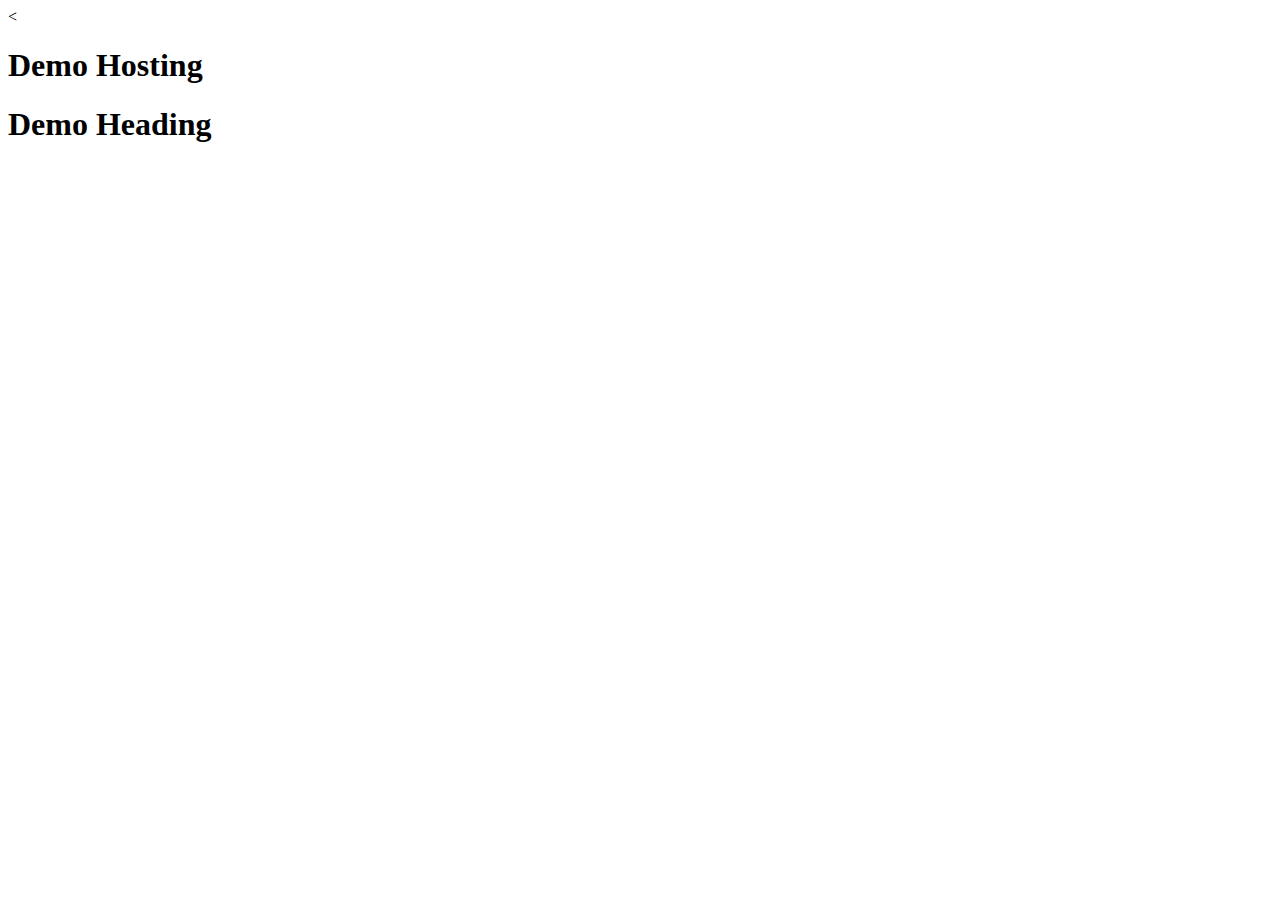
<file: index.html>
<<!DOCTYPE html>
<html>
<head>
	<meta charset="utf-8">
	<meta http-equiv="X-UA-Compatible" content="IE=edge">
	<title></title>
	<link rel="stylesheet" href="">
</head>
<body>
	<h1>Demo  Hosting</h1>
	<h1>Demo  Heading</h1>
</body>
</html>
</file>
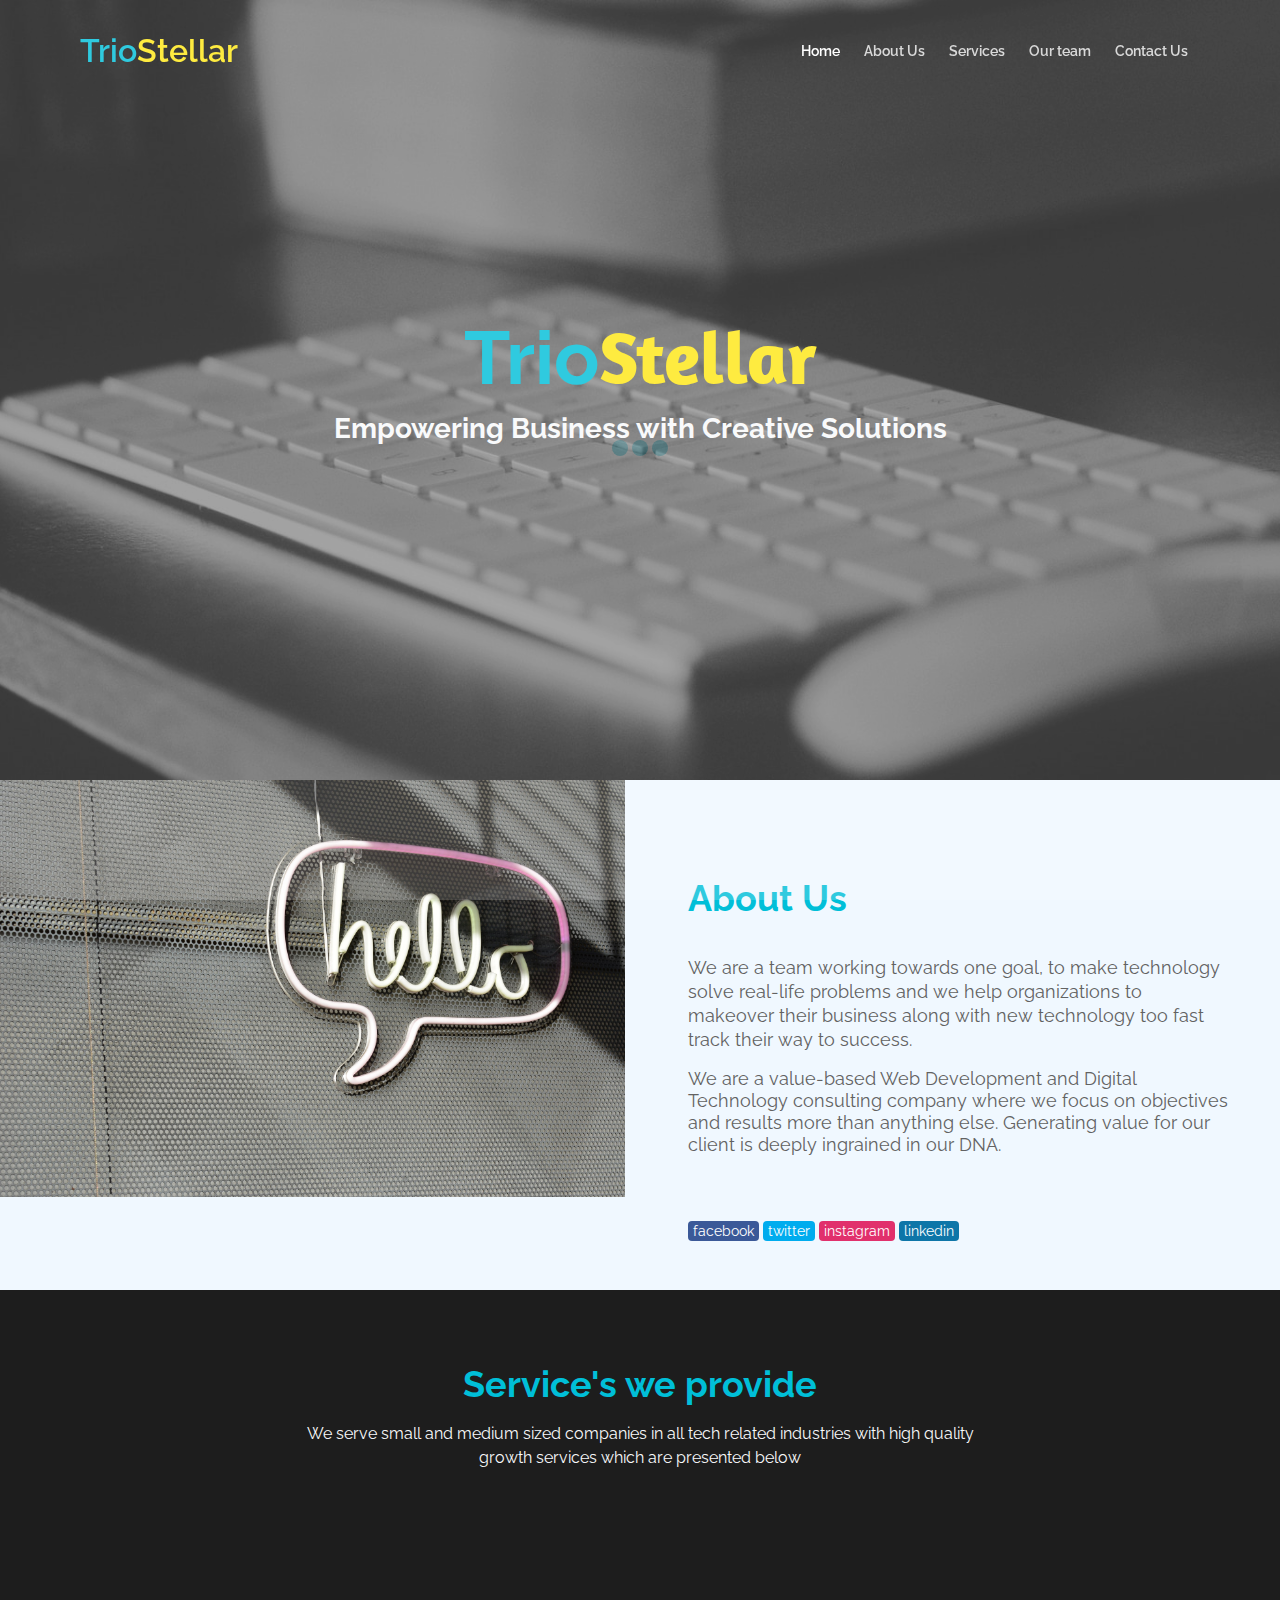
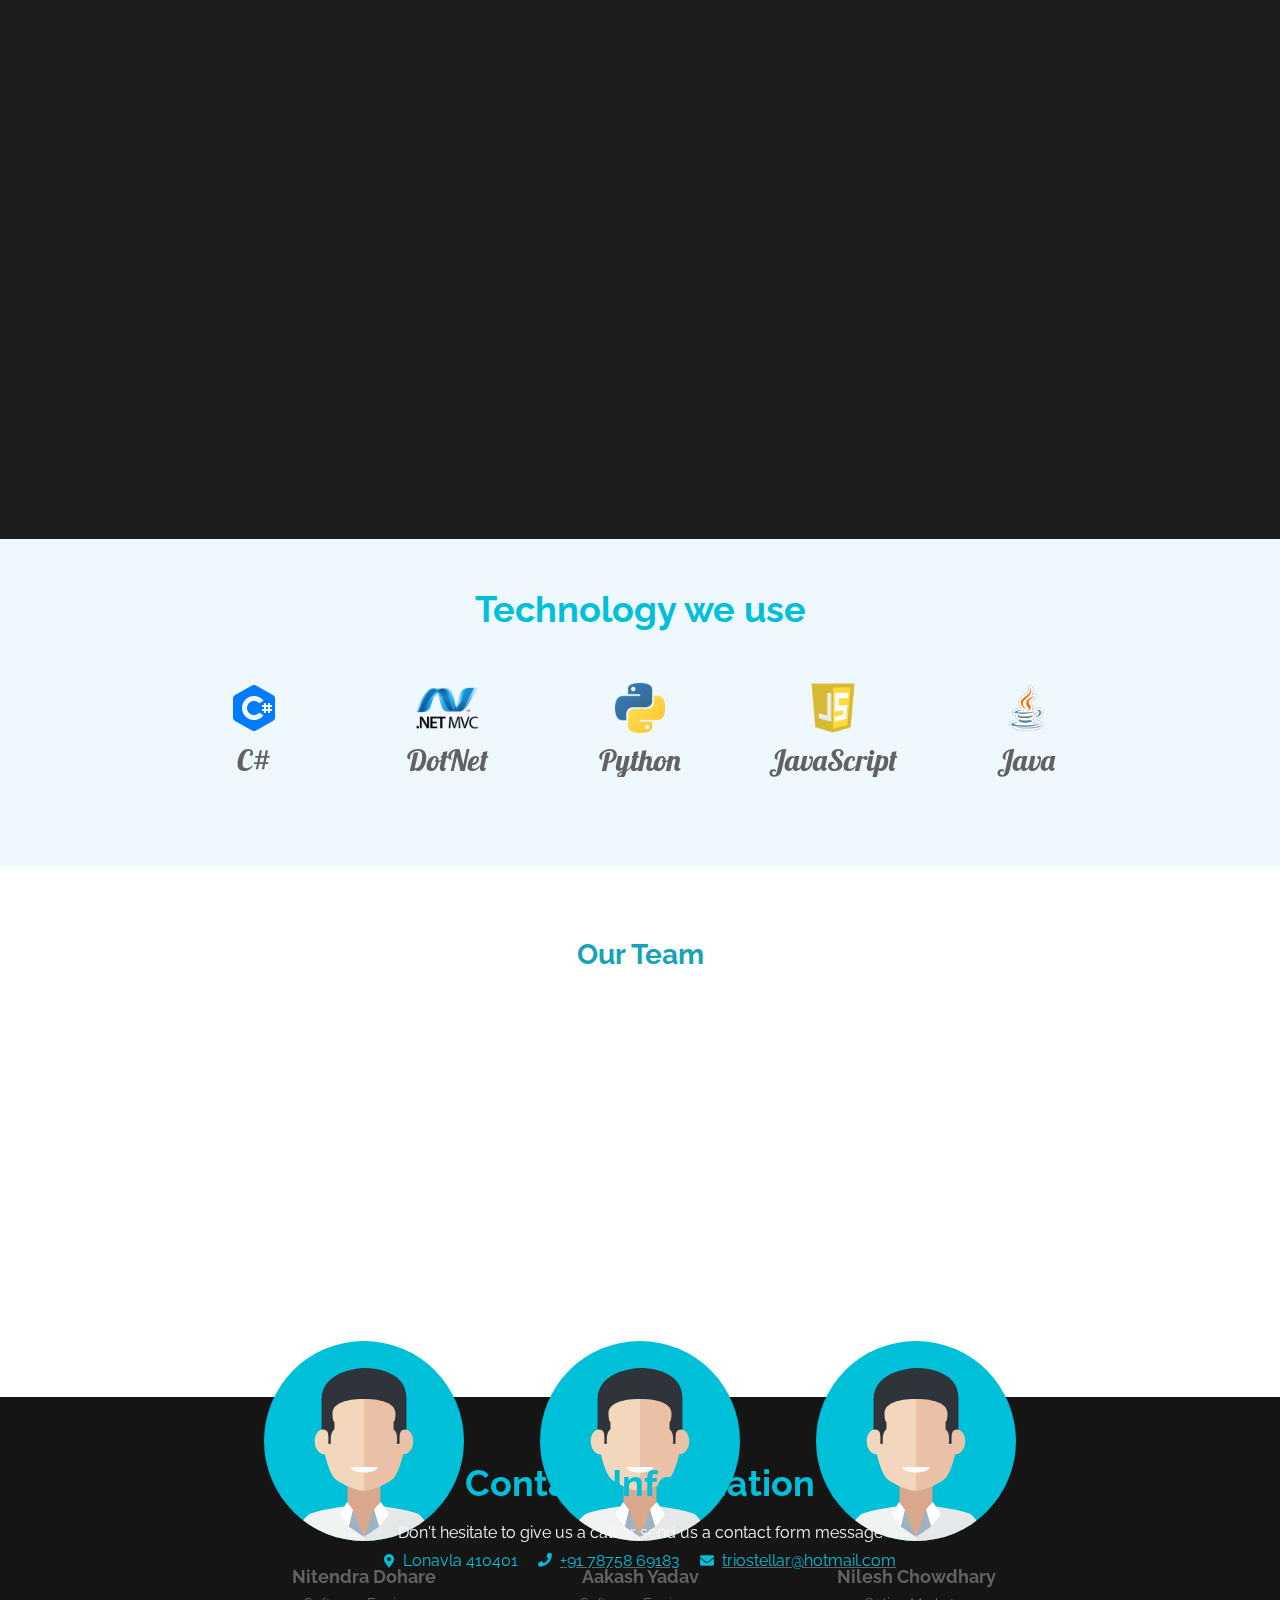
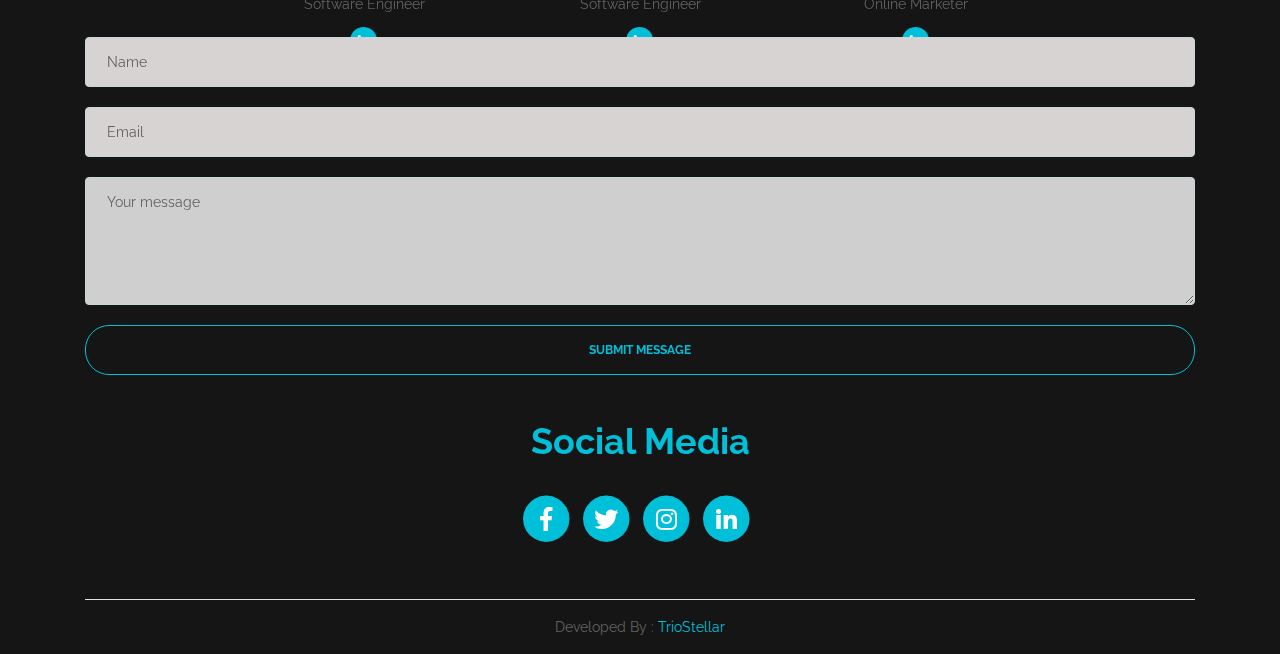
<file: triostellarofficial/index.html>
<!DOCTYPE html>
<html lang="en">
<head>
    <meta charset="utf-8">
    <meta name="viewport" content="width=device-width, initial-scale=1, shrink-to-fit=no">
    
    <!-- SEO Meta Tags -->
    <meta name="description" content="Create a stylish landing page for your business startup and get leads for the offered services with this HTML landing page template.">
    <meta name="author" content="Inovatik">

    <!-- Website Title -->
    <title>TrioStellar</title>
    
    <!-- Styles -->
    <link href="https://fonts.googleapis.com/css?family=Raleway:400,400i,600,700,700i&amp;subset=latin-ext" rel="stylesheet">
    <link href="css/bootstrap.css" rel="stylesheet">
    <link href="css/fontawesome-all.css" rel="stylesheet">
    <link href="css/swiper.css" rel="stylesheet">
	<link href="css/magnific-popup.css" rel="stylesheet">
	<link href="css/styles.css" rel="stylesheet">
    <link href='https://fonts.googleapis.com/css?family=Amaranth' rel='stylesheet'>
    <link href="https://unpkg.com/aos@2.3.1/dist/aos.css" rel="stylesheet">
    
	<!-- Favicon  -->
    <link rel="icon" href="images/ts2.png">
</head>
<body data-spy="scroll" data-target=".fixed-top">
    
    <!-- Preloader -->
	<div class="spinner-wrapper">
        <div class="spinner">
            <div class="bounce1"></div>
            <div class="bounce2"></div>
            <div class="bounce3"></div>
        </div>
    </div>
    <!-- end of preloader -->

    <!-- Navigation -->
    <nav class="navbar navbar-expand-lg navbar-dark navbar-custom fixed-top">
        <a class="navbar-brand logo-text page-scroll" href="index.html"><span class="_blue">Trio</span><span class="_yellow">Stellar</span></a>

        <!-- Image Logo -->
        <!-- <a class="navbar-brand logo-image" href="index.html"><img src="images/logo.svg" alt="alternative"></a> -->
        
        <!-- Mobile Menu Toggle Button -->
        <button class="navbar-toggler" type="button" data-toggle="collapse" data-target="#navbarsExampleDefault" aria-controls="navbarsExampleDefault" aria-expanded="false" aria-label="Toggle navigation">
            <span class="navbar-toggler-awesome fas fa-bars"></span>
            <span class="navbar-toggler-awesome fas fa-times"></span>
        </button>
        <!-- end of mobile menu toggle button -->

        <div class="collapse navbar-collapse" id="navbarsExampleDefault">
            <ul class="navbar-nav ml-auto">
                <li class="nav-item">
                    <a class="nav-link page-scroll" href="#header">Home <span class="sr-only">(current)</span></a>
                </li>
                <li class="nav-item">
                    <a class="nav-link page-scroll" href="#about">About Us</a>
                </li>
                <li class="nav-item">
                    <a class="nav-link page-scroll" href="#services">Services</a>
                </li>
                <li class="nav-item">
                    <a class="nav-link page-scroll" href="#team">Our team</a>
                </li>
                <li class="nav-item">
                    <a class="nav-link page-scroll" href="#contact">Contact Us</a>
                </li>
            </ul>
        </div>
    </nav> <!-- end of navbar -->
    <!-- end of navigation -->

    <!-- Header -->
    <header id="header" class="header">
        <div class="header-content">
            <div class="container">
                <div class="row h-height">
                    <div class="col-12">
                        <div class="head-content text-center">
                            <h1><span class="turquoise h_h1">Trio<span class="h_h1_stellar">Stellar</span></span></h1>
                            <h3 class="text-light">Empowering Business with Creative Solutions</h3>
                        </div> <!-- end of text-container -->
                    </div> <!-- end of col -->
                </div> <!-- end of row -->
            </div> <!-- end of container -->
        </div> <!-- end of header-content -->
    </header> <!-- end of header -->
    <!-- end of header -->

    <!-- About -->
    <div id="about" class="basic-4  ">
        <div class="container-fluid" style="background: aliceblue;">
            <div class="row">
                <div class="col-sm-12 col-xl-6 d-none d-xl-block pl-0">
                    <img src="images/aboutus.jpg" alt="" class="w-100">
                </div>
                <div class="col-sm-12 col-xl-6 p-5">
                    <h2 class="pb-1 text-center text-xl-left pt-xl-5 pt-sm-4 _blue">About Us</h2>
                    <p class="p-large pt-1 pt-lg-3 text-left f_18">
                        We are a team working towards one goal, to make technology solve real-life problems and
                        we help organizations to makeover their business along with new technology too fast track their way to success.</p>
                    <p class="text-left f_18">
                        We are a value-based Web Development and Digital Technology consulting company where we focus on objectives and
                        results more than anything else. Generating value for our client is deeply ingrained in our DNA.
                    </p>
                    <div class="w-100 text-left pt-5">
                        <span class="s-facebook"><a href="https://www.facebook.com/TrioStellar-100869358438601/">facebook</a></span>
                        <span class="s-twitter"><a href="https://twitter.com/triostellar">twitter</a></span>
                        <span class="s-instagram"><a href="https://www.instagram.com/triostellar/?hl=en">instagram</a></span>
                        <span class="s-linkedin"><a href="">linkedin</a></span>
                    </div>
                </div>
            </div> <!-- end of row -->
        </div> <!-- end of container -->
    </div> <!-- end of basic-4 -->
    <!-- end of about -->

    <!-- Services -->
    <div id="services" class="cards-1 parallax">
        <div class="container-fluid sv-bg">
            <div class="row">
                <div class="sv-head">
                    <h2 class="_blue">Service's we provide</h2>
                    <p class="p-heading p-large">
                        <span class="text-light">We serve small and medium sized companies in all tech related industries with high quality growth services which are presented below</span>
                    </p>
                </div>
            </div>
            <div class="row pt-5">
                <div class="col-lg-12">
                    <div class="card-deck">
                        <div class="card" data-aos="flip-right">
                            <img class="card-img-top w-100" src="images/services (3).jpg" alt="Card image">
                            <div class="card-body">
                                <h5 class="card-title turquoise">Web Development & Designing</h4>
                                <p class="card-text">Our web developers create custom web and web application solutions. We deliver web presence to help you grow your
                                business using the best web technologies.</p>
                            </div>
                        </div>
                        <div class="card" data-aos="flip-right">
                            <img class="card-img-top w-100" src="images/services (2).jpg" alt="Card image">
                            <div class="card-body">
                                <h5 class="card-title turquoise">SEO and Digital markting</h5>
                                <p class="card-text">SEO stands for search engine optimization. In laymen terms it simply means making your web pages more search engine friendly.</p>
                                <p>Digital marketing is modern way for advertising your product using friendly social media platforms.</p>
                            </div>
                        </div>
                        <div class="card" data-aos="flip-right">
                            <img class="card-img-top w-100" src="images/services (1).jpg" alt="Card image">
                            <div class="card-body">
                                <h5 class="card-title turquoise">Plan Your Business, Grow Online</h5>
                                <p class="card-text">As all the business around the world are getting online, So to ensure the long term growth and reach your customers seemlessly you need to be one step ahead of your competitors.</p>
                            </div>
                        </div>
                    </div><!-- end of card-deck -->
                </div>
            </div> <!-- end of row -->
        </div> <!-- end of container -->
    </div> <!-- end of container -->
    <!-- end of services -->

    <!-- Technology -->
    <div class="slider-1 bg-alice">
        <div class="container">
            <div class="row">
                <div class="col-lg-12">
                    <h2 class="turquoise">Technology we use</h2>

                    <!-- Image Slider -->
                    <div class="slider-container">
                        <div class="swiper-container image-slider">
                            <div class="swiper-wrapper">
                                <div class="swiper-slide">
                                    <div class="image-container">
                                        <img class="mb-3 img-responsive h-50px" src="images/csharp.png" alt="alternative"><br>
                                        <span class="lg-f ">C#</span>
                                    </div>
                                </div>
                                <div class="swiper-slide">
                                    <div class="image-container">
                                        <img class="mb-3 img-responsive h-50px" src="images/mvc.png" alt="alternative"><br>
                                        <span class="lg-f ">DotNet</span>
                                    </div>
                                </div>
                                <div class="swiper-slide">
                                    <div class="image-container">
                                        <img class="mb-3 img-responsive h-50px" src="images/python.png" alt="alternative"><br>
                                        <span class="lg-f ">Python</span>
                                    </div>
                                </div>
                                <div class="swiper-slide">
                                    <div class="image-container">
                                        <img class="mb-3 img-responsive h-50px" src="images/js.png" alt="alternative" ><br>
                                        <span class="lg-f ">JavaScript</span>
                                    </div>
                                </div>
                                <div class="swiper-slide">
                                    <div class="image-container">
                                        <img class="mb-3 img-responsive h-50px" src="images/java.png" alt="alternative" ><br>
                                        <span class="lg-f ">Java</span>
                                    </div>
                                </div>
                                <div class="swiper-slide">
                                    <div class="image-container">
                                        <img class="mb-3 img-responsive h-50px" src="images/html.png" alt="alternative" ><br>
                                        <span class="lg-f ">HTML</span>
                                    </div>
                                </div>
                                <div class="swiper-slide">
                                    <div class="image-container">
                                        <img class="mb-3 img-responsive h-50px" src="images/css.png" alt="alternative" ><br>
                                        <span class="lg-f ">CSS</span>
                                    </div>
                                </div>
                                <div class="swiper-slide">
                                    <div class="image-container">
                                        <img class="mb-3 img-responsive h-50px" src="images/github.png" alt="alternative" ><br>
                                        <span class="lg-f ">Github</span>
                                    </div>
                                </div>
                                <div class="swiper-slide">
                                    <div class="image-container">
                                        <img class="mb-3 img-responsive h-50px" src="images/sqlserver.png" alt="alternative"><br>
                                        <span class="lg-f ">SQL Server</span>
                                    </div>
                                </div>
                                <div class="swiper-slide">
                                    <div class="image-container">
                                        <img class="mb-3 img-responsive h-50px" src="images/mysql.png" alt="alternative"><br>
                                        <span class="lg-f ">My Sql</span>
                                    </div>
                                </div>
                            </div> <!-- end of swiper-wrapper -->
                        </div> <!-- end of swiper container -->
                    </div> <!-- end of slider-container -->
                    <!-- end of image slider -->

                </div> <!-- end of col -->
            </div> <!-- end of row -->
        </div> <!-- end of container -->
    </div> <!-- end of slider-1 -->
    <!-- end of Technology -->

    <!-- About -->
    <div id="team" class="basic-4  pt-4">
        <div class="container-fluid">
            <div class="row">
                <div class="col-lg-12 pt-5">
                    <h3 class="pb-5 text-info">Our Team</h3>

                    <!-- Team Member -->
                    <div class="team-member" data-aos="slide-up">
                        <div class="image-wrapper">
                            <img class="img-fluid" src="images/team-member-2.svg" alt="alternative">
                        </div> <!-- end of image-wrapper -->
                        <p class="p-large"><strong>Nitendra Dohare</strong></p>
                        <p class="job-title">Software Engineer</p>
                        <span class="social-icons">
                            <span class="fa-stack">
                                <a href="https://www.linkedin.com/in/nitendra-dohare-8b1740184/">
                                    <i class="fas fa-circle fa-stack-2x"></i>
                                    <i class="fab fa-linkedin-in fa-stack-1x"></i>
                                </a>
                            </span>
                        </span> <!-- end of social-icons -->
                    </div> <!-- end of team-member -->
                    <!-- end of team member -->

                    <!-- Team Member -->
                    <div class="team-member" data-aos="slide-up">
                        <div class="image-wrapper">
                            <img class="img-fluid" src="images/team-member-2.svg" alt="alternative">
                        </div> <!-- end of image wrapper -->
                        <p class="p-large"><strong>Aakash Yadav</strong></p>
                        <p class="job-title">Software Engineer</p>
                        <span class="social-icons">
                            <span class="fa-stack">
                                <a href="https://www.linkedin.com/in/aakash-yadav-67a61319b">
                                    <i class="fas fa-circle fa-stack-2x"></i>
                                    <i class="fab fa-linkedin-in fa-stack-1x"></i>
                                </a>
                            </span>
                        </span> <!-- end of social-icons -->
                    </div> <!-- end of team-member -->
                    <!-- end of team member -->

                    <!-- Team Member -->
                    <div class="team-member" data-aos="slide-up">
                        <div class="image-wrapper">
                            <img class="img-fluid" src="images/team-member-2.svg" alt="alternative">
                        </div> <!-- end of image wrapper -->
                        <p class="p-large"><strong>Nilesh Chowdhary</strong></p>
                        <p class="job-title">Online Marketer</p>
                        <span class="social-icons">
                            <span class="fa-stack">
                                <a href="https://www.linkedin.com/in/nileshchowdhary">
                                    <i class="fas fa-circle fa-stack-2x"></i>
                                    <i class="fab fa-linkedin-in fa-stack-1x"></i>
                                </a>
                            </span>
                        </span> <!-- end of social-icons -->
                    </div> <!-- end of team-member -->
                    <!-- end of team member -->     

                </div> <!-- end of col -->
            </div> <!-- end of row -->
        </div> <!-- end of container -->
    </div> <!-- end of basic-4 -->
    <!-- end of about -->

    <!-- Contact -->
    <div id="contact" class="form-2">
        <div class="container">
            <div class="row">
                <div class="col-lg-12">
                    <h2 class="turquoise">Contact Information</h2>
                    <ul class="list-unstyled li-space-lg">
                        <li class="address text-light">Don't hesitate to give us a call or send us a contact form message</li>
                        <li><i class="fas fa-map-marker-alt"></i><span  class="turquoise">Lonavla 410401</span></li>
                        <li><i class="fas fa-phone"></i><a href="tel:+91 78758 69183"><span class="turquoise">+91 78758 69183</span></a></li>
                        <li><i class="fas fa-envelope"></i><a  href="mailto:triostellar@hotmail.com"><span class="turquoise">triostellar@hotmail.com</span></li></a>
                    </ul>
                </div> <!-- end of col -->
            </div> <!-- end of row -->
            <div class="row">
                <div class="col-lg-12">
                    
                    <!-- Contact Form -->
                    <form id="contactForm" data-toggle="validator" data-focus="false">
                        <div class="form-group">
                            <input type="text" class="form-control-input" id="cname" required>
                            <label class="label-control" for="cname">Name</label>
                            <div class="help-block with-errors"></div>
                        </div>
                        <div class="form-group">
                            <input type="email" class="form-control-input" id="cemail" required>
                            <label class="label-control" for="cemail">Email</label>
                            <div class="help-block with-errors"></div>
                        </div>
                        <div class="form-group">
                            <textarea class="form-control-textarea" id="cmessage" required></textarea>
                            <label class="label-control" for="cmessage">Your message</label>
                            <div class="help-block with-errors"></div>
                        </div>
                        <!-- <div class="form-group checkbox">
                            <input type="checkbox" id="cterms" value="Agreed-to-Terms" required>I have read and agree with TrioStellar's stated <a href="privacy-policy.html">Privacy Policy</a> and <a href="terms-conditions.html">Terms Conditions</a> 
                            <div class="help-block with-errors"></div>
                        </div> -->
                        <div class="form-group">
                            <button type="submit" class="form-control-submit-button">SUBMIT MESSAGE</button>
                        </div>
                        <div class="form-message">
                            <div id="cmsgSubmit" class="h3 text-center hidden"></div>
                        </div>
                    </form>
                    <!-- end of contact form -->

                </div> <!-- end of col -->
            </div> <!-- end of row -->
        </div> <!-- end of container -->
    </div> <!-- end of form-2 -->
    <!-- end of contact -->

    <!-- Footer -->
    <div class="footer">
        <div class="container">
            <div class="row">
                <div class="col-12">
                    <div class="footer-col text-center pt-4">
                        <div class="row">
                            <div class="col-12">
                                <h2 class="pb-4 turquoise">Social Media</h2>
                                <span class="fa-stack">
                                    <a href="https://www.facebook.com/TrioStellar-100869358438601/">
                                        <i class="fas fa-circle fa-stack-2x"></i>
                                        <i class="fab fa-facebook-f fa-stack-1x"></i>
                                    </a>
                                </span>
                                <span class="fa-stack">
                                    <a href="https://twitter.com/triostellar">
                                        <i class="fas fa-circle fa-stack-2x"></i>
                                        <i class="fab fa-twitter fa-stack-1x"></i>
                                    </a>
                                </span>
                                <span class="fa-stack">
                                    <a href="https://www.instagram.com/triostellar/?hl=en">
                                        <i class="fas fa-circle fa-stack-2x"></i>
                                        <i class="fab fa-instagram fa-stack-1x"></i>
                                    </a>
                                </span>
                                <span class="fa-stack">
                                    <a href="#your-link">
                                        <i class="fas fa-circle fa-stack-2x"></i>
                                        <i class="fab fa-linkedin-in fa-stack-1x"></i>
                                    </a>
                                </span>
                            </div>
                        </div>
                    </div> 
                </div> <!-- end of col -->
            </div> <!-- end of row -->
        </div> <!-- end of container -->
    </div> <!-- end of footer -->  
    <!-- end of footer -->    

    <!-- creadit -->
    <section  class="cr-bg">
        <div class="container">
            <div class="text-center py-3  border-top">
                <span  >Developed By : </span><span class="turquoise">TrioStellar</span>
            </div>
        </div>
    </section>
    <!-- creadit -->
    	
    <!-- Scripts -->
    <script src="js/jquery.min.js"></script> <!-- jQuery for Bootstrap's JavaScript plugins -->
    <script src="js/popper.min.js"></script> <!-- Popper tooltip library for Bootstrap -->
    <script src="js/bootstrap.min.js"></script> <!-- Bootstrap framework -->
    <script src="js/jquery.easing.min.js"></script> <!-- jQuery Easing for smooth scrolling between anchors -->
    <script src="js/swiper.min.js"></script> <!-- Swiper for image and text sliders -->
    <script src="js/jquery.magnific-popup.js"></script> <!-- Magnific Popup for lightboxes -->
    <script src="js/validator.min.js"></script> <!-- Validator.js - Bootstrap plugin that validates forms -->
    <script src="js/scripts.js"></script> <!-- Custom scripts -->
    <script src="https://unpkg.com/aos@2.3.1/dist/aos.js"></script>
    <script>
        AOS.init();
    </script>
</body>
</html>
</file>
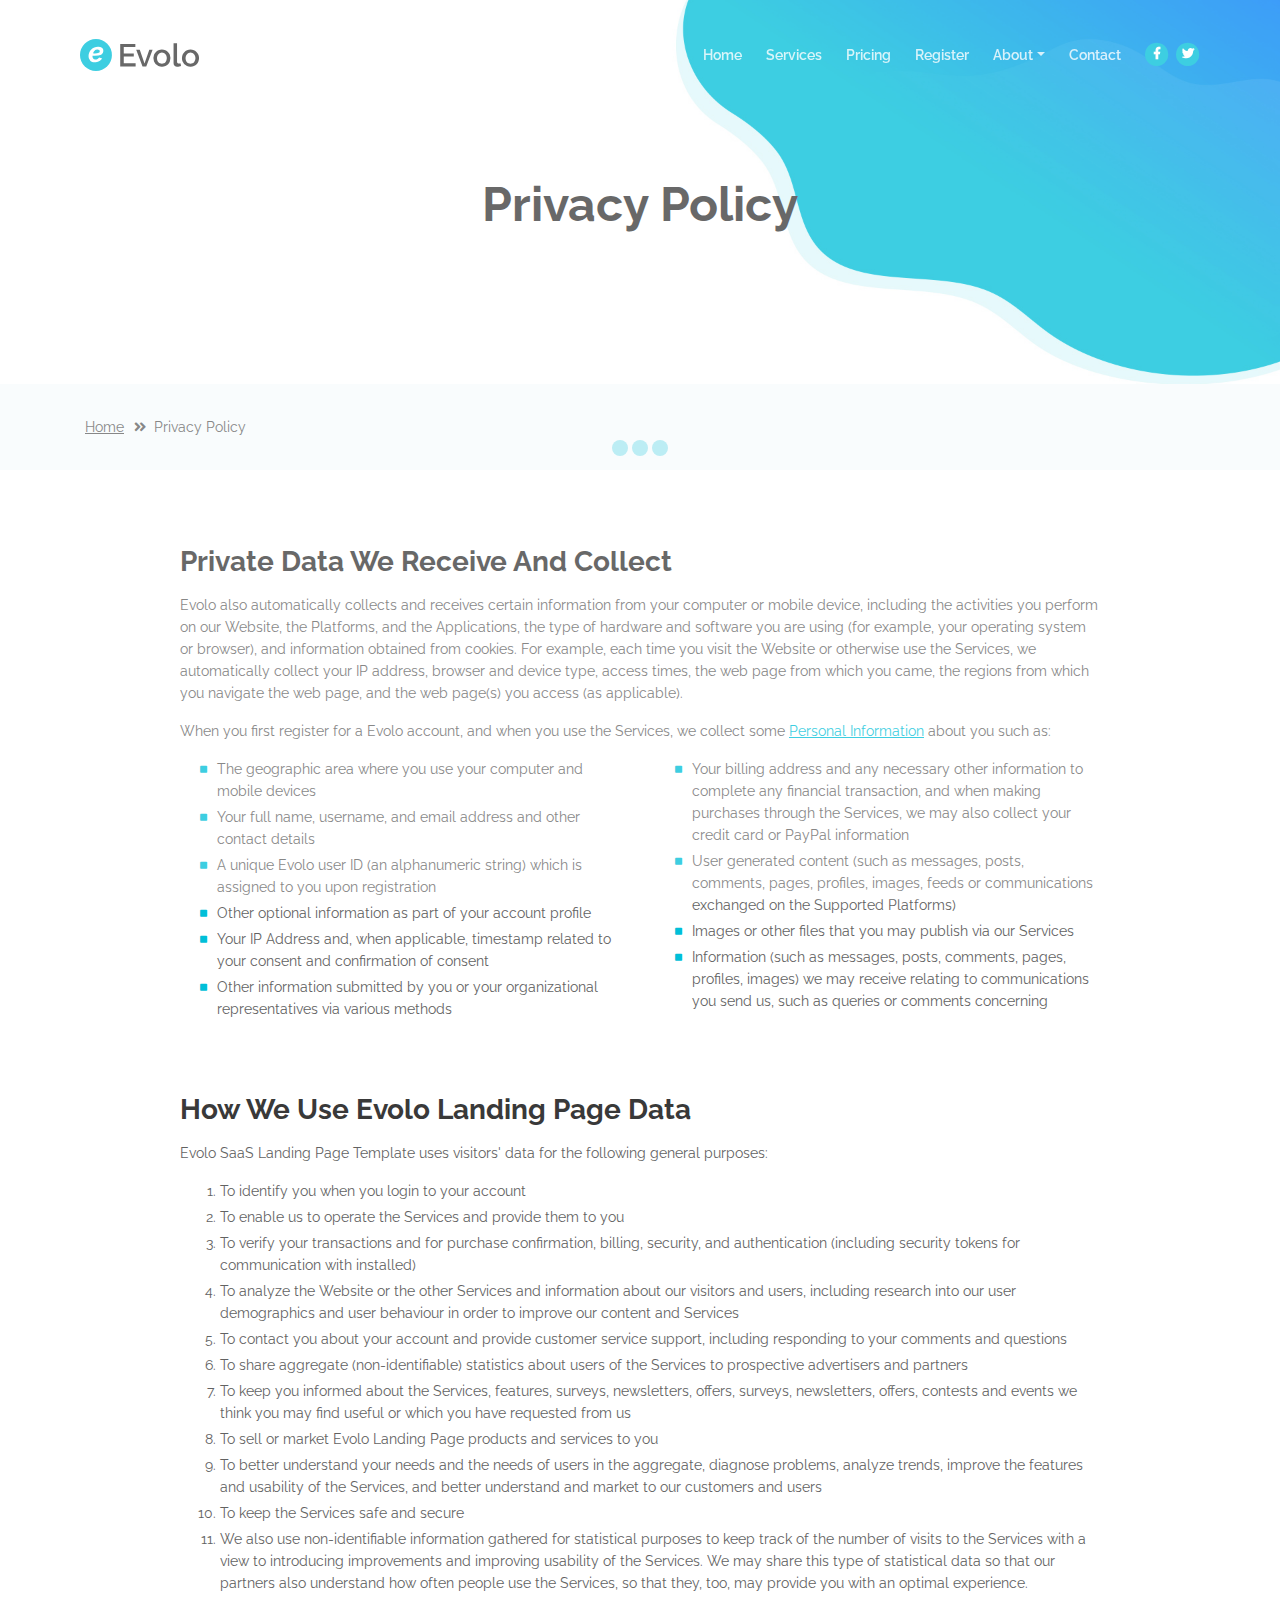
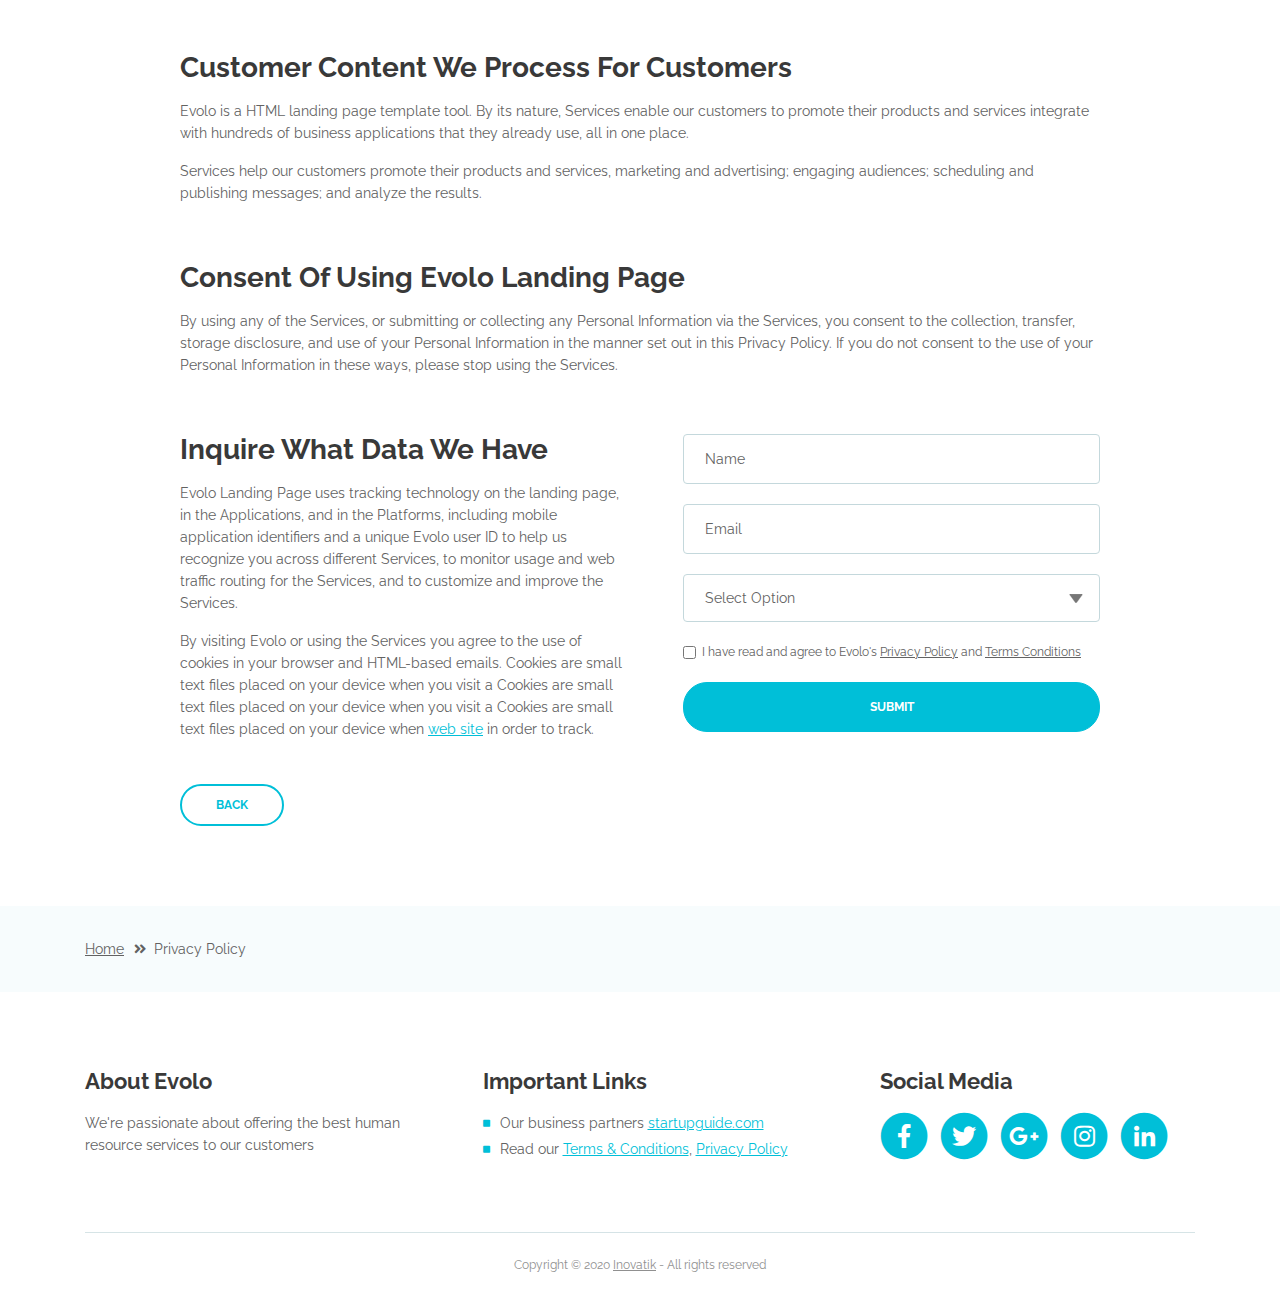
<file: privacy-policy.html>
<!DOCTYPE html>
<html lang="en">
<head>
    <meta charset="utf-8">
    <meta name="viewport" content="width=device-width, initial-scale=1, shrink-to-fit=no">
    
    <!-- SEO Meta Tags -->
    <meta name="description" content="Create a stylish landing page for your business startup and get leads for the offered services with this HTML landing page template.">
    <meta name="author" content="Inovatik">

    <!-- OG Meta Tags to improve the way the post looks when you share the page on LinkedIn, Facebook, Google+ -->
	<meta property="og:site_name" content="" /> <!-- website name -->
	<meta property="og:site" content="" /> <!-- website link -->
	<meta property="og:title" content=""/> <!-- title shown in the actual shared post -->
	<meta property="og:description" content="" /> <!-- description shown in the actual shared post -->
	<meta property="og:image" content="" /> <!-- image link, make sure it's jpg -->
	<meta property="og:url" content="" /> <!-- where do you want your post to link to -->
	<meta property="og:type" content="article" />

    <!-- Website Title -->
    <title>Privacy Policy - Evolo - StartUp HTML Landing Page Template</title>
    
    <!-- Styles -->
    <link href="https://fonts.googleapis.com/css?family=Raleway:400,400i,600,700,700i&amp;subset=latin-ext" rel="stylesheet">
    <link href="css/bootstrap.css" rel="stylesheet">
    <link href="css/fontawesome-all.css" rel="stylesheet">
    <link href="css/swiper.css" rel="stylesheet">
	<link href="css/magnific-popup.css" rel="stylesheet">
    <link href="css/styles.css" rel="stylesheet">
	
	<!-- Favicon  -->
    <link rel="icon" href="images/favicon.png">
</head>
<body data-spy="scroll" data-target=".fixed-top">
    
    <!-- Preloader -->
	<div class="spinner-wrapper">
        <div class="spinner">
            <div class="bounce1"></div>
            <div class="bounce2"></div>
            <div class="bounce3"></div>
        </div>
    </div>
    <!-- end of preloader -->
    

    <!-- Navbar -->
    <nav class="navbar navbar-expand-lg navbar-dark navbar-custom fixed-top">
        <!-- Text Logo - Use this if you don't have a graphic logo -->
        <!-- <a class="navbar-brand logo-text page-scroll" href="index.html">Evolo</a> -->

        <!-- Image Logo -->
        <a class="navbar-brand logo-image" href="index.html"><img src="images/logo.svg" alt="alternative"></a>
        
        <!-- Mobile Menu Toggle Button -->
        <button class="navbar-toggler" type="button" data-toggle="collapse" data-target="#navbarsExampleDefault" aria-controls="navbarsExampleDefault" aria-expanded="false" aria-label="Toggle navigation">
            <span class="navbar-toggler-awesome fas fa-bars"></span>
            <span class="navbar-toggler-awesome fas fa-times"></span>
        </button>
        <!-- end of mobile menu toggle button -->

        <div class="collapse navbar-collapse" id="navbarsExampleDefault">
            <ul class="navbar-nav ml-auto">
                <li class="nav-item">
                    <a class="nav-link page-scroll" href="index.html#header">Home <span class="sr-only">(current)</span></a>
                </li>
                <li class="nav-item">
                    <a class="nav-link page-scroll" href="index.html#services">Services</a>
                </li>
                <li class="nav-item">
                    <a class="nav-link page-scroll" href="index.html#details">Pricing</a>
                </li>
                <li class="nav-item">
                    <a class="nav-link page-scroll" href="index.html#pricing">Register</a>
                </li>

                <!-- Dropdown Menu -->          
                <li class="nav-item dropdown">
                    <a class="nav-link dropdown-toggle page-scroll" href="index.html#about" id="navbarDropdown" role="button" aria-haspopup="true" aria-expanded="false">About</a>
                    <div class="dropdown-menu" aria-labelledby="navbarDropdown">
                        <a class="dropdown-item" href="terms-conditions.html"><span class="item-text">Terms Conditions</span></a>
                        <div class="dropdown-items-divide-hr"></div>
                        <a class="dropdown-item" href="privacy-policy.html"><span class="item-text">Privacy Policy</span></a>
                    </div>
                </li>
                <!-- end of dropdown menu -->

                <li class="nav-item">
                    <a class="nav-link page-scroll" href="index.html#contact">Contact</a>
                </li>
            </ul>
            <span class="nav-item social-icons">
                <span class="fa-stack">
                    <a href="#your-link">
                        <i class="fas fa-circle fa-stack-2x facebook"></i>
                        <i class="fab fa-facebook-f fa-stack-1x"></i>
                    </a>
                </span>
                <span class="fa-stack">
                    <a href="#your-link">
                        <i class="fas fa-circle fa-stack-2x twitter"></i>
                        <i class="fab fa-twitter fa-stack-1x"></i>
                    </a>
                </span>
            </span>
        </div>
    </nav> <!-- end of navbar -->
    <!-- end of navbar -->


    <!-- Header -->
    <header id="header" class="ex-header">
        <div class="container">
            <div class="row">
                <div class="col-md-12">
                    <h1>Privacy Policy</h1>
                </div> <!-- end of col -->
            </div> <!-- end of row -->
        </div> <!-- end of container -->
    </header> <!-- end of ex-header -->
    <!-- end of header -->


    <!-- Breadcrumbs -->
    <div class="ex-basic-1">
        <div class="container">
            <div class="row">
                <div class="col-lg-12">
                    <div class="breadcrumbs">
                        <a href="index.html">Home</a><i class="fa fa-angle-double-right"></i><span>Privacy Policy</span>
                    </div> <!-- end of breadcrumbs -->
                </div> <!-- end of col -->
            </div> <!-- end of row -->
        </div> <!-- end of container -->
    </div> <!-- end of ex-basic-1 -->
    <!-- end of breadcrumbs -->


    <!-- Privacy Content -->
    <div class="ex-basic-2">
        <div class="container">
            <div class="row">
                <div class="col-lg-10 offset-lg-1">
                    <div class="text-container">
                        <h3>Private Data We Receive And Collect</h3>
                        <p>Evolo also automatically collects and receives certain information from your computer or mobile device, including the activities you perform on our Website, the Platforms, and the Applications, the type of hardware and software you are using (for example, your operating system or browser), and information obtained from cookies. For example, each time you visit the Website or otherwise use the Services, we automatically collect your IP address, browser and device type, access times, the web page from which you came, the regions from which you navigate the web page, and the web page(s) you access (as applicable).</p>
                        <p>When you first register for a Evolo account, and when you use the Services, we collect some <a class="turquoise" href="#your-link">Personal Information</a> about you such as:</p>
                        <div class="row">
                            <div class="col-md-6">
                                <ul class="list-unstyled li-space-lg indent">
                                    <li class="media">
                                        <i class="fas fa-square"></i>
                                        <div class="media-body">The geographic area where you use your computer and mobile devices</div>
                                    </li>
                                    <li class="media">
                                        <i class="fas fa-square"></i>
                                        <div class="media-body">Your full name, username, and email address and other contact details</div>
                                    </li>
                                    <li class="media">
                                        <i class="fas fa-square"></i>
                                        <div class="media-body">A unique Evolo user ID (an alphanumeric string) which is assigned to you upon registration</div>
                                    </li>
                                    <li class="media">
                                        <i class="fas fa-square"></i>
                                        <div class="media-body">Other optional information as part of your account profile</div>
                                    </li>
                                    <li class="media">
                                        <i class="fas fa-square"></i>
                                        <div class="media-body">Your IP Address and, when applicable, timestamp related to your consent and confirmation of consent</div>
                                    </li>
                                    <li class="media">
                                        <i class="fas fa-square"></i>
                                        <div class="media-body">Other information submitted by you or your organizational representatives via various methods</div>
                                    </li>
                                </ul>
                            </div> <!-- end of col -->

                            <div class="col-md-6">
                                <ul class="list-unstyled li-space-lg indent">
                                    <li class="media">
                                        <i class="fas fa-square"></i>
                                        <div class="media-body">Your billing address and any necessary other information to complete any financial transaction, and when making purchases through the Services, we may also collect your credit card or PayPal information</div>
                                    </li>
                                    <li class="media">
                                        <i class="fas fa-square"></i>
                                        <div class="media-body">User generated content (such as messages, posts, comments, pages, profiles, images, feeds or communications exchanged on the Supported Platforms)</div>
                                    </li>
                                    <li class="media">
                                        <i class="fas fa-square"></i>
                                        <div class="media-body">Images or other files that you may publish via our Services</div>
                                    </li>
                                    <li class="media">
                                        <i class="fas fa-square"></i>
                                        <div class="media-body">Information (such as messages, posts, comments, pages, profiles, images) we may receive relating to communications you send us, such as queries or comments concerning</div>
                                    </li>
                                </ul>
                            </div> <!-- end of col -->
                        </div> <!-- end of row -->
                    </div> <!-- end of text-container-->
                    
                    <div class="text-container">
                        <h3>How We Use Evolo Landing Page Data</h3>
                        <p>Evolo SaaS Landing Page Template uses visitors' data for the following general purposes:</p>
                        <ol class="li-space-lg">
                            <li>To identify you when you login to your account</li>
                            <li>To enable us to operate the Services and provide them to you</li>
                            <li>To verify your transactions and for purchase confirmation, billing, security, and authentication (including security tokens for communication with installed)</li>
                            <li>To analyze the Website or the other Services and information about our visitors and users, including research into our user demographics and user behaviour in order to improve our content and Services</li>
                            <li>To contact you about your account and provide customer service support, including responding to your comments and questions</li>
                            <li>To share aggregate (non-identifiable) statistics about users of the Services to prospective advertisers and partners</li>
                            <li>To keep you informed about the Services, features, surveys, newsletters, offers, surveys, newsletters, offers, contests and events we think you may find useful or which you have requested from us</li>
                            <li>To sell or market Evolo Landing Page products and services to you</li>
                            <li>To better understand your needs and the needs of users in the aggregate, diagnose problems, analyze trends, improve the features and usability of the Services, and better understand and market to our customers and users</li>
                            <li>To keep the Services safe and secure</li>
                            <li>We also use non-identifiable information gathered for statistical purposes to keep track of the number of visits to the Services with a view to introducing improvements and improving usability of the Services. We may share this type of statistical data so that our partners also understand how often people use the Services, so that they, too, may provide you with an optimal experience.</li>
                        </ol>
                    </div> <!-- end of text-container -->

                    <div class="text-container">
                        <h3>Customer Content We Process For Customers</h3>
                        <p>Evolo is a HTML landing page template tool. By its nature, Services enable our customers to promote their products and services integrate with hundreds of business applications that they already use, all in one place.</p>
                        <p>Services help our customers promote their products and services, marketing and advertising; engaging audiences; scheduling and publishing messages; and analyze the results.</p>
                    </div> <!-- end of text container -->

                    <div class="text-container">
                        <h3>Consent Of Using Evolo Landing Page</h3>
					    <p class="mb-5">By using any of the Services, or submitting or collecting any Personal Information via the Services, you consent to the collection, transfer, storage disclosure, and use of your Personal Information in the manner set out in this Privacy Policy. If you do not consent to the use of your Personal Information in these ways, please stop using the Services.</p>
                    </div> <!-- end of text-container -->
                                       
                    <div class="row">
                        <div class="col-md-6">
                            <div class="text-container last">
                                <h3>Inquire What Data We Have</h3>
                                <p>Evolo Landing Page uses tracking technology on the landing page, in the Applications, and in the Platforms, including mobile application identifiers and a unique Evolo user ID to help us recognize you across different Services, to monitor usage and web traffic routing for the Services, and to customize and improve the Services.</p>
                                <p> By visiting Evolo or using the Services you agree to the use of cookies in your browser and HTML-based emails. Cookies are small text files placed on your device when you visit a Cookies are small text files placed on your device when you visit a Cookies are small text files placed on your device when <a class="turquoise" href="#your-link">web site</a> in order to track.</p>
                            </div> <!-- end of text container -->
                        </div> <!-- end of col-->
                        <div class="col-md-6">

                            <!-- Privacy Form -->
                            <div class="form-container">
                                <form id="privacyForm" data-toggle="validator" data-focus="false">
                                    <div class="form-group">
                                        <input type="text" class="form-control-input" id="pname" required>
                                        <label class="label-control" for="pname">Name</label>
                                        <div class="help-block with-errors"></div>
                                    </div>
                                    <div class="form-group">
                                        <input type="email" class="form-control-input" id="pemail" required>
                                        <label class="label-control" for="pemail">Email</label>
                                        <div class="help-block with-errors"></div>
                                    </div>
                                    <div class="form-group">
                                        <select class="form-control-select" id="pselect" required>
                                            <option class="select-option" value="" disabled selected>Select Option</option>
                                            <option class="select-option" value="Delete data">Delete my data</option>
                                            <option class="select-option" value="Show me data">Show me my data</option>
                                        </select>
                                        <div class="help-block with-errors"></div>
                                    </div>
                                    <div class="form-group checkbox">
                                        <input type="checkbox" id="pterms" value="Agreed-to-Terms" required>I have read and agree to Evolo's <a href="privacy-policy.html">Privacy Policy</a> and <a href="terms-conditions.html">Terms Conditions</a>
                                        <div class="help-block with-errors"></div>
                                    </div>
                                    <div class="form-group">
                                        <button type="submit" class="form-control-submit-button">SUBMIT</button>
                                    </div>
                                    <div class="form-message">
                                        <div id="pmsgSubmit" class="h3 text-center hidden"></div>
                                    </div>
                                </form>
                            </div> <!-- end of form container -->
                            <!-- end of privacy form -->

                        </div> <!-- end of col--> 
                    </div> <!-- end of row -->
                    <a class="btn-outline-reg back" href="index.html">BACK</a>
                </div> <!-- end of col-->
            </div> <!-- end of row -->
        </div> <!-- end of container -->
    </div> <!-- end of ex-basic-2 -->
    <!-- end of privacy content -->


    <!-- Breadcrumbs -->
    <div class="ex-basic-1">
        <div class="container">
            <div class="row">
                <div class="col-lg-12">
                    <div class="breadcrumbs">
                        <a href="index.html">Home</a><i class="fa fa-angle-double-right"></i><span>Privacy Policy</span>
                    </div> <!-- end of breadcrumbs -->
                </div> <!-- end of col -->
            </div> <!-- end of row -->
        </div> <!-- end of container -->
    </div> <!-- end of ex-basic-1 -->
    <!-- end of breadcrumbs -->

    
    <!-- Footer -->
    <div class="footer">
        <div class="container">
            <div class="row">
                <div class="col-md-4">
                    <div class="footer-col">
                        <h4>About Evolo</h4>
                        <p>We're passionate about offering the best human resource services to our customers</p>
                    </div>
                </div> <!-- end of col -->
                <div class="col-md-4">
                    <div class="footer-col middle">
                        <h4>Important Links</h4>
                        <ul class="list-unstyled li-space-lg">
                            <li class="media">
                                <i class="fas fa-square"></i>
                                <div class="media-body">Our business partners <a class="turquoise" href="#your-link">startupguide.com</a></div>
                            </li>
                            <li class="media">
                                <i class="fas fa-square"></i>
                                <div class="media-body">Read our <a class="turquoise" href="terms-conditions.html">Terms & Conditions</a>, <a class="turquoise" href="privacy-policy.html">Privacy Policy</a></div>
                            </li>
                        </ul>
                    </div>
                </div> <!-- end of col -->
                <div class="col-md-4">
                    <div class="footer-col last">
                        <h4>Social Media</h4>
                        <span class="fa-stack fa-lg">
                            <a href="#your-link">
                                <i class="fas fa-circle fa-stack-2x"></i>
                                <i class="fab fa-facebook-f fa-stack-1x"></i>
                            </a>
                        </span>
                        <span class="fa-stack fa-lg">
                            <a href="#your-link">
                                <i class="fas fa-circle fa-stack-2x"></i>
                                <i class="fab fa-twitter fa-stack-1x"></i>
                            </a>
                        </span>
                        <span class="fa-stack fa-lg">
                            <a href="#your-link">
                                <i class="fas fa-circle fa-stack-2x"></i>
                                <i class="fab fa-google-plus-g fa-stack-1x"></i>
                            </a>
                        </span>
                        <span class="fa-stack fa-lg">
                            <a href="#your-link">
                                <i class="fas fa-circle fa-stack-2x"></i>
                                <i class="fab fa-instagram fa-stack-1x"></i>
                            </a>
                        </span>
                        <span class="fa-stack fa-lg">
                            <a href="#your-link">
                                <i class="fas fa-circle fa-stack-2x"></i>
                                <i class="fab fa-linkedin-in fa-stack-1x"></i>
                            </a>
                        </span>
                    </div> 
                </div> <!-- end of col -->
            </div> <!-- end of row -->
        </div> <!-- end of container -->
    </div> <!-- end of footer -->  
    <!-- end of footer -->


    <!-- Copyright -->
    <div class="copyright">
        <div class="container">
            <div class="row">
                <div class="col-lg-12">
                    <p class="p-small">Copyright © 2020 <a href="https://inovatik.com">Inovatik</a> - All rights reserved</p>
                </div> <!-- end of col -->
            </div> <!-- enf of row -->
        </div> <!-- end of container -->
    </div> <!-- end of copyright --> 
    <!-- end of copyright -->

	
    <!-- Scripts -->
    <script src="js/jquery.min.js"></script> <!-- jQuery for Bootstrap's JavaScript plugins -->
    <script src="js/popper.min.js"></script> <!-- Popper tooltip library for Bootstrap -->
    <script src="js/bootstrap.min.js"></script> <!-- Bootstrap framework -->
    <script src="js/jquery.easing.min.js"></script> <!-- jQuery Easing for smooth scrolling between anchors -->
    <script src="js/swiper.min.js"></script> <!-- Swiper for image and text sliders -->
    <script src="js/jquery.magnific-popup.js"></script> <!-- Magnific Popup for lightboxes -->
    <script src="js/validator.min.js"></script> <!-- Validator.js - Bootstrap plugin that validates forms -->
    <script src="js/scripts.js"></script> <!-- Custom scripts -->
    
</body>
</html>
</file>
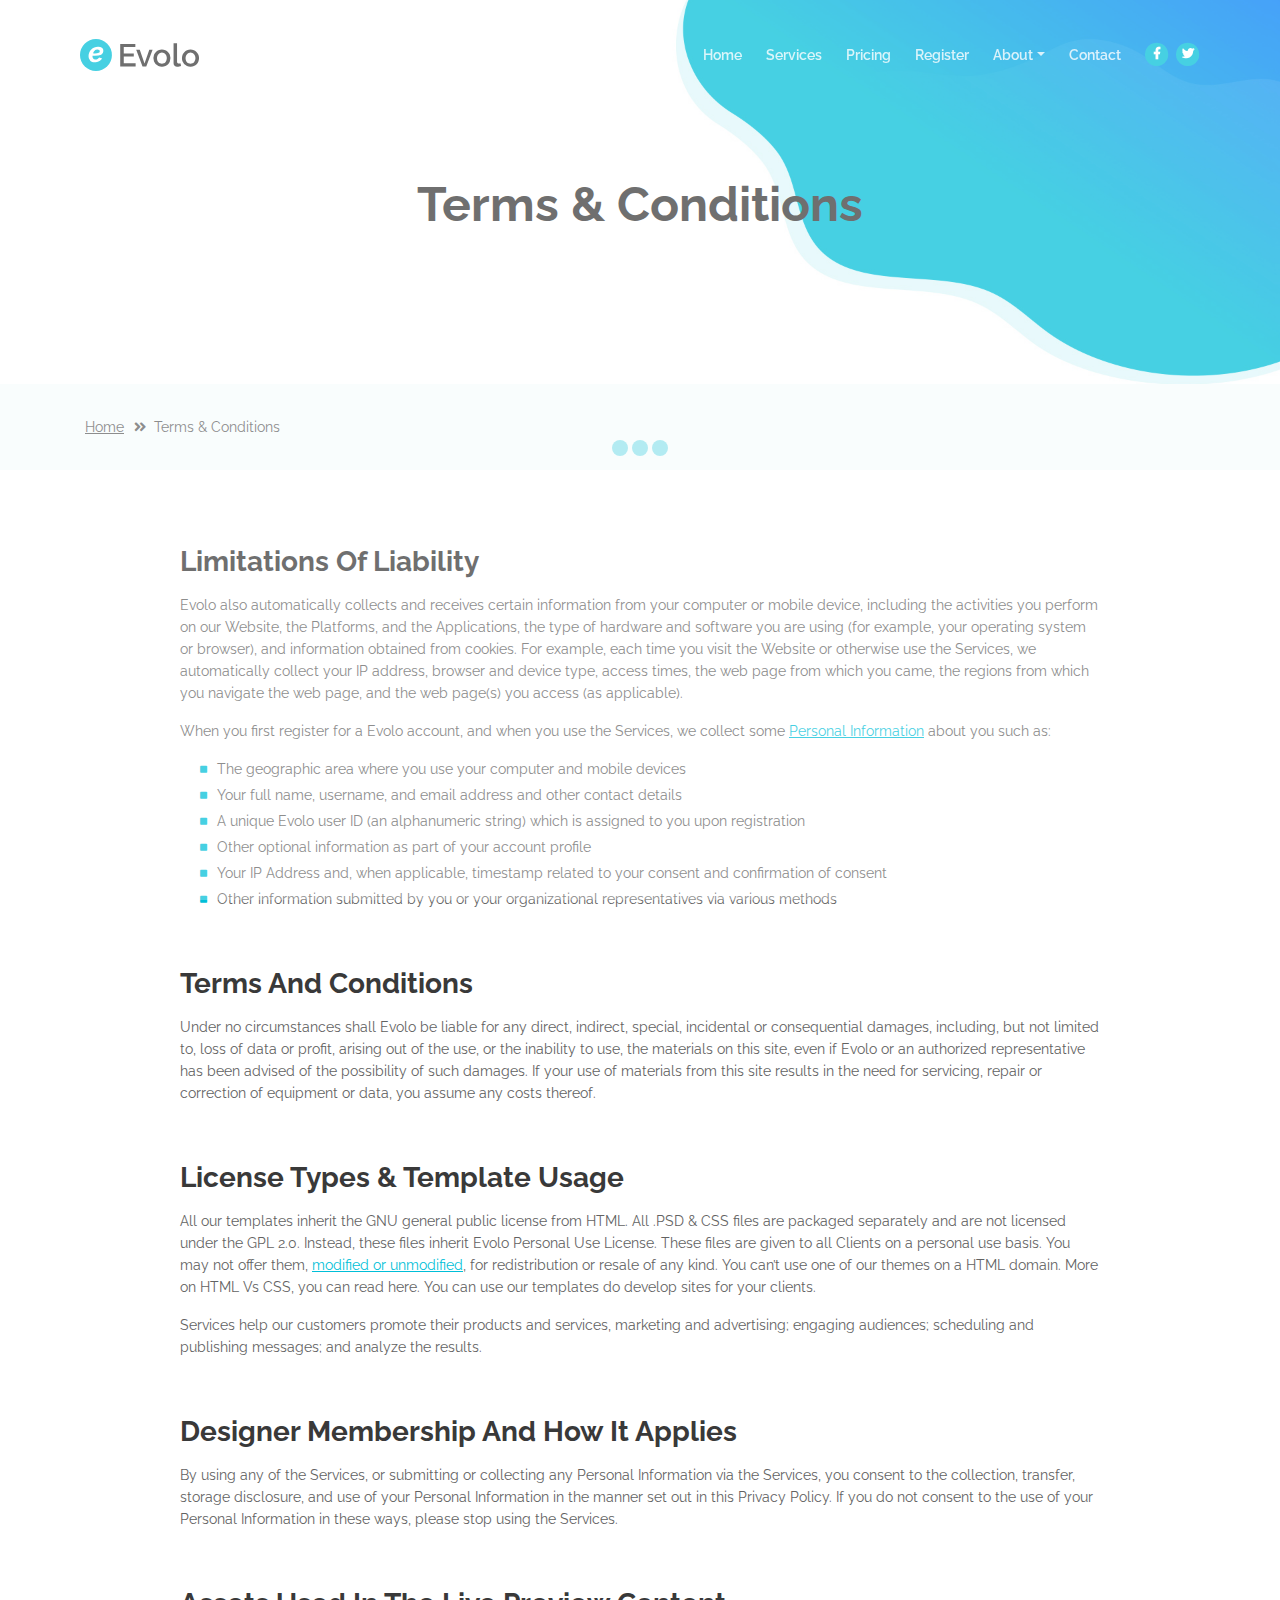
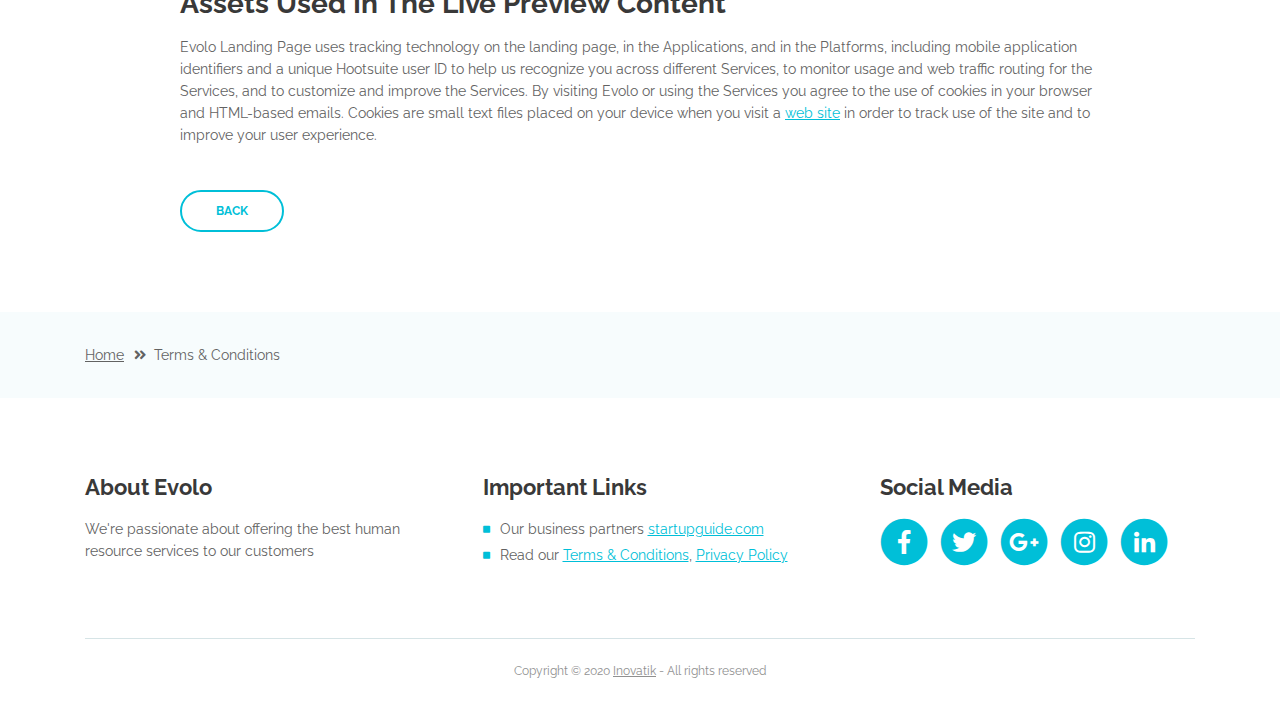
<file: terms-conditions.html>
<!DOCTYPE html>
<html lang="en">
<head>
    <meta charset="utf-8">
    <meta name="viewport" content="width=device-width, initial-scale=1, shrink-to-fit=no">
    
    <!-- SEO Meta Tags -->
    <meta name="description" content="Create a stylish landing page for your business startup and get leads for the offered services with this HTML landing page template.">
    <meta name="author" content="Inovatik">

    <!-- OG Meta Tags to improve the way the post looks when you share the page on LinkedIn, Facebook, Google+ -->
	<meta property="og:site_name" content="" /> <!-- website name -->
	<meta property="og:site" content="" /> <!-- website link -->
	<meta property="og:title" content=""/> <!-- title shown in the actual shared post -->
	<meta property="og:description" content="" /> <!-- description shown in the actual shared post -->
	<meta property="og:image" content="" /> <!-- image link, make sure it's jpg -->
	<meta property="og:url" content="" /> <!-- where do you want your post to link to -->
	<meta property="og:type" content="article" />

    <!-- Website Title -->
    <title>Terms Conditions - Evolo - StartUp HTML Landing Page Template</title>
    
    <!-- Styles -->
    <link href="https://fonts.googleapis.com/css?family=Raleway:400,400i,600,700,700i&amp;subset=latin-ext" rel="stylesheet">
    <link href="css/bootstrap.css" rel="stylesheet">
    <link href="css/fontawesome-all.css" rel="stylesheet">
    <link href="css/swiper.css" rel="stylesheet">
	<link href="css/magnific-popup.css" rel="stylesheet">
	<link href="css/styles.css" rel="stylesheet">
	
	<!-- Favicon  -->
    <link rel="icon" href="images/favicon.png">
</head>
<body data-spy="scroll" data-target=".fixed-top">
    
    <!-- Preloader -->
	<div class="spinner-wrapper">
        <div class="spinner">
            <div class="bounce1"></div>
            <div class="bounce2"></div>
            <div class="bounce3"></div>
        </div>
    </div>
    <!-- end of preloader -->
    

    <!-- Navbar -->
    <nav class="navbar navbar-expand-lg navbar-dark navbar-custom fixed-top">
        <!-- Text Logo - Use this if you don't have a graphic logo -->
        <!-- <a class="navbar-brand logo-text page-scroll" href="index.html">Evolo</a> -->

        <!-- Image Logo -->
        <a class="navbar-brand logo-image" href="index.html"><img src="images/logo.svg" alt="alternative"></a>
        
        <!-- Mobile Menu Toggle Button -->
        <button class="navbar-toggler" type="button" data-toggle="collapse" data-target="#navbarsExampleDefault" aria-controls="navbarsExampleDefault" aria-expanded="false" aria-label="Toggle navigation">
            <span class="navbar-toggler-awesome fas fa-bars"></span>
            <span class="navbar-toggler-awesome fas fa-times"></span>
        </button>
        <!-- end of mobile menu toggle button -->

        <div class="collapse navbar-collapse" id="navbarsExampleDefault">
            <ul class="navbar-nav ml-auto">
                <li class="nav-item">
                    <a class="nav-link page-scroll" href="index.html#header">Home <span class="sr-only">(current)</span></a>
                </li>
                <li class="nav-item">
                    <a class="nav-link page-scroll" href="index.html#services">Services</a>
                </li>
                <li class="nav-item">
                    <a class="nav-link page-scroll" href="index.html#details">Pricing</a>
                </li>
                <li class="nav-item">
                    <a class="nav-link page-scroll" href="index.html#pricing">Register</a>
                </li>

                <!-- Dropdown Menu -->          
                <li class="nav-item dropdown">
                    <a class="nav-link dropdown-toggle page-scroll" href="index.html#about" id="navbarDropdown" role="button" aria-haspopup="true" aria-expanded="false">About</a>
                    <div class="dropdown-menu" aria-labelledby="navbarDropdown">
                        <a class="dropdown-item" href="terms-conditions.html"><span class="item-text">Terms Conditions</span></a>
                        <div class="dropdown-items-divide-hr"></div>
                        <a class="dropdown-item" href="privacy-policy.html"><span class="item-text">Privacy Policy</span></a>
                    </div>
                </li>
                <!-- end of dropdown menu -->

                <li class="nav-item">
                    <a class="nav-link page-scroll" href="index.html#contact">Contact</a>
                </li>
            </ul>
            <span class="nav-item social-icons">
                <span class="fa-stack">
                    <a href="#your-link">
                        <i class="fas fa-circle fa-stack-2x facebook"></i>
                        <i class="fab fa-facebook-f fa-stack-1x"></i>
                    </a>
                </span>
                <span class="fa-stack">
                    <a href="#your-link">
                        <i class="fas fa-circle fa-stack-2x twitter"></i>
                        <i class="fab fa-twitter fa-stack-1x"></i>
                    </a>
                </span>
            </span>
        </div>
    </nav> <!-- end of navbar -->
    <!-- end of navbar -->


    <!-- Header -->
    <header id="header" class="ex-header">
        <div class="container">
            <div class="row">
                <div class="col-lg-12">
                    <h1>Terms & Conditions</h1>
                </div> <!-- end of col -->
            </div> <!-- end of row -->
        </div> <!-- end of container -->
    </header> <!-- end of ex-header -->
    <!-- end of header -->


    <!-- Breadcrumbs -->
    <div class="ex-basic-1">
        <div class="container">
            <div class="row">
                <div class="col-lg-12">
                    <div class="breadcrumbs">
                        <a href="index.html">Home</a><i class="fa fa-angle-double-right"></i><span>Terms & Conditions</span>
                    </div> <!-- end of breadcrumbs -->
                </div> <!-- end of col -->
            </div> <!-- end of row -->
        </div> <!-- end of container -->
    </div> <!-- end of ex-basic-1 -->
    <!-- end of breadcrumbs -->


    <!-- Terms Content -->
    <div class="ex-basic-2">
        <div class="container">
            <div class="row">
                <div class="col-lg-10 offset-lg-1">
                    <div class="text-container">
                        <h3>Limitations Of Liability</h3>
                        <p>Evolo also automatically collects and receives certain information from your computer or mobile device, including the activities you perform on our Website, the Platforms, and the Applications, the type of hardware and software you are using (for example, your operating system or browser), and information obtained from cookies. For example, each time you visit the Website or otherwise use the Services, we automatically collect your IP address, browser and device type, access times, the web page from which you came, the regions from which you navigate the web page, and the web page(s) you access (as applicable).</p>
                        <p>When you first register for a Evolo account, and when you use the Services, we collect some <a class="turquoise" href="#your-link">Personal Information</a> about you such as:</p>
                        <ul class="list-unstyled li-space-lg indent">
                            <li class="media">
                                <i class="fas fa-square"></i>
                                <div class="media-body">The geographic area where you use your computer and mobile devices</div>
                            </li>
                            <li class="media">
                                <i class="fas fa-square"></i>
                                <div class="media-body">Your full name, username, and email address and other contact details</div>
                            </li>
                            <li class="media">
                                <i class="fas fa-square"></i>
                                <div class="media-body">A unique Evolo user ID (an alphanumeric string) which is assigned to you upon registration</div>
                            </li>
                            <li class="media">
                                <i class="fas fa-square"></i>
                                <div class="media-body">Other optional information as part of your account profile</div>
                            </li>
                            <li class="media">
                                <i class="fas fa-square"></i>
                                <div class="media-body">Your IP Address and, when applicable, timestamp related to your consent and confirmation of consent</div>
                            </li>
                            <li class="media">
                                <i class="fas fa-square"></i>
                                <div class="media-body">Other information submitted by you or your organizational representatives via various methods</div>
                            </li>
                        </ul>
                    </div> <!-- end of text-container -->
                    
                    <div class="text-container">
                        <h3>Terms And Conditions</h3>
                        <p>Under no circumstances shall Evolo be liable for any direct, indirect, special, incidental or consequential damages, including, but not limited to, loss of data or profit, arising out of the use, or the inability to use, the materials on this site, even if Evolo or an authorized representative has been advised of the possibility of such damages. If your use of materials from this site results in the need for servicing, repair or correction of equipment or data, you assume any costs thereof.</p>
                    </div> <!-- end of text-container -->

                    <div class="text-container">
                        <h3>License Types & Template Usage</h3>
                        <p>All our templates inherit the GNU general public license from HTML. All .PSD & CSS files are packaged separately and are not licensed under the GPL 2.0. Instead, these files inherit Evolo Personal Use License. These files are given to all Clients on a personal use basis. You may not offer them, <a class="turquoise" href="#your-link">modified or unmodified</a>, for redistribution or resale of any kind. You can’t use one of our themes on a HTML domain. More on HTML Vs CSS, you can read here. You can use our templates do develop sites for your clients.</p>
                        <p>Services help our customers promote their products and services, marketing and advertising; engaging audiences; scheduling and publishing messages; and analyze the results.</p>
                    </div> <!-- end of text-container -->

                    <div class="text-container">
                        <h3>Designer Membership And How It Applies</h3>
                        <p>By using any of the Services, or submitting or collecting any Personal Information via the Services, you consent to the collection, transfer, storage disclosure, and use of your Personal Information in the manner set out in this Privacy Policy. If you do not consent to the use of your Personal Information in these ways, please stop using the Services.</p>
                    </div> <!-- end of text-container -->
                    
                    <div class="text-container last">
                        <h3>Assets Used In The Live Preview Content</h3>
                        <p>Evolo Landing Page uses tracking technology on the landing page, in the Applications, and in the Platforms, including mobile application identifiers and a unique Hootsuite user ID to help us recognize you across different Services, to monitor usage and web traffic routing for the Services, and to customize and improve the Services. By visiting Evolo or using the Services you agree to the use of cookies in your browser and HTML-based emails. Cookies are small text files placed on your device when you visit a <a class="turquoise" href="#your-link">web site</a> in order to track use of the site and to improve your user experience.</p>
                        <a class="btn-outline-reg" href="index.html">BACK</a>
                    </div> <!-- end of text-container -->
                </div>
            </div> <!-- end of row -->
        </div> <!-- end of container -->
    </div> <!-- end of ex-basic -->
    <!-- end of terms content -->

    
    <!-- Breadcrumbs -->
    <div class="ex-basic-1">
        <div class="container">
            <div class="row">
                <div class="col-lg-12">
                    <div class="breadcrumbs">
                        <a href="index.html">Home</a><i class="fa fa-angle-double-right"></i><span>Terms & Conditions</span>
                    </div> <!-- end of breadcrumbs -->
                </div> <!-- end of col -->
            </div> <!-- end of row -->
        </div> <!-- end of container -->
    </div> <!-- end of ex-basic-1 -->
    <!-- end of breadcrumbs -->


    <!-- Footer -->
    <div class="footer">
        <div class="container">
            <div class="row">
                <div class="col-md-4">
                    <div class="footer-col">
                        <h4>About Evolo</h4>
                        <p>We're passionate about offering the best human resource services to our customers</p>
                    </div>
                </div> <!-- end of col -->
                <div class="col-md-4">
                    <div class="footer-col middle">
                        <h4>Important Links</h4>
                        <ul class="list-unstyled li-space-lg">
                            <li class="media">
                                <i class="fas fa-square"></i>
                                <div class="media-body">Our business partners <a class="turquoise" href="#your-link">startupguide.com</a></div>
                            </li>
                            <li class="media">
                                <i class="fas fa-square"></i>
                                <div class="media-body">Read our <a class="turquoise" href="terms-conditions.html">Terms & Conditions</a>, <a class="turquoise" href="privacy-policy.html">Privacy Policy</a></div>
                            </li>
                        </ul>
                    </div>
                </div> <!-- end of col -->
                <div class="col-md-4">
                    <div class="footer-col last">
                        <h4>Social Media</h4>
                        <span class="fa-stack fa-lg">
                            <a href="#your-link">
                                <i class="fas fa-circle fa-stack-2x"></i>
                                <i class="fab fa-facebook-f fa-stack-1x"></i>
                            </a>
                        </span>
                        <span class="fa-stack fa-lg">
                            <a href="#your-link">
                                <i class="fas fa-circle fa-stack-2x"></i>
                                <i class="fab fa-twitter fa-stack-1x"></i>
                            </a>
                        </span>
                        <span class="fa-stack fa-lg">
                            <a href="#your-link">
                                <i class="fas fa-circle fa-stack-2x"></i>
                                <i class="fab fa-google-plus-g fa-stack-1x"></i>
                            </a>
                        </span>
                        <span class="fa-stack fa-lg">
                            <a href="#your-link">
                                <i class="fas fa-circle fa-stack-2x"></i>
                                <i class="fab fa-instagram fa-stack-1x"></i>
                            </a>
                        </span>
                        <span class="fa-stack fa-lg">
                            <a href="#your-link">
                                <i class="fas fa-circle fa-stack-2x"></i>
                                <i class="fab fa-linkedin-in fa-stack-1x"></i>
                            </a>
                        </span>
                    </div> 
                </div> <!-- end of col -->
            </div> <!-- end of row -->
        </div> <!-- end of container -->
    </div> <!-- end of footer -->  
    <!-- end of footer -->


    <!-- Copyright -->
    <div class="copyright">
        <div class="container">
            <div class="row">
                <div class="col-lg-12">
                    <p class="p-small">Copyright © 2020 <a href="https://inovatik.com">Inovatik</a> - All rights reserved</p>
                </div> <!-- end of col -->
            </div> <!-- enf of row -->
        </div> <!-- end of container -->
    </div> <!-- end of copyright --> 
    <!-- end of copyright -->

	
    <!-- Scripts -->
    <script src="js/jquery.min.js"></script> <!-- jQuery for Bootstrap's JavaScript plugins -->
    <script src="js/popper.min.js"></script> <!-- Popper tooltip library for Bootstrap -->
    <script src="js/bootstrap.min.js"></script> <!-- Bootstrap framework -->
    <script src="js/jquery.easing.min.js"></script> <!-- jQuery Easing for smooth scrolling between anchors -->
    <script src="js/swiper.min.js"></script> <!-- Swiper for image and text sliders -->
    <script src="js/jquery.magnific-popup.js"></script> <!-- Magnific Popup for lightboxes -->
    <script src="js/validator.min.js"></script> <!-- Validator.js - Bootstrap plugin that validates forms -->
    <script src="js/scripts.js"></script> <!-- Custom scripts -->
</body>
</html>
</file>
<file: triostellarofficial/css/styles.css>
@import url('https://fonts.googleapis.com/css2?family=Lobster&display=swap');

/******************************/
/*     01. General Styles     */
/******************************/
body,
html {
    width: 100%;
	height: 100%;
}

body, p {
	color: #626262; 
	font: 400 0.875rem/1.375rem "Raleway", sans-serif;
}

.p-large {
	font: 400 1rem/1.5rem "Raleway", sans-serif;
}

.p-small {
	font: 400 0.75rem/1.25rem "Raleway", sans-serif;
}

.li-space-lg li {
	margin-bottom: 0.25rem;
}

.indent {
	padding-left: 1.25rem;
}

h1 {
	color: #393939;
	font: 700 3rem/3.5rem "Raleway", sans-serif;
}

h2 {
	color: #393939;
	font: 700 2.25rem/2.75rem "Raleway", sans-serif;
}

h3 {
	color: #393939;
	font: 700 1.75rem/2rem "Raleway", sans-serif;
}

h4 {
	color: #393939;
	font: 700 1.375rem/1.875rem "Raleway", sans-serif;
}

h5 {
	color: #393939;
	font: 700 1.125rem/1.625rem "Raleway", sans-serif;
}

h6 {
	color: #393939;
	font: 700 1rem/1.5rem "Raleway", sans-serif;
}

a {
	color: #626262;
	text-decoration: underline;
}

a:hover {
	color: #626262;
	text-decoration: underline;
}

a.turquoise {
	color: #00bfd8;
}

a.white {
	color: #fff;
}

.testimonial-text {
	font: italic 400 1rem/1.5rem "Raleway", sans-serif;
}

.testimonial-author {
	font: 700 1rem/1.5rem "Raleway", sans-serif;
}

.turquoise {
	color: #00bfd8;
}

.btn-solid-reg {
	display: inline-block;
	padding: 1.1875rem 2.125rem 1.1875rem 2.125rem;
	border: 0.125rem solid #00bfd8;
	border-radius: 2rem;
	background-color: #00bfd8;
	color: #fff;
	font: 700 0.75rem/0 "Raleway", sans-serif;
	text-decoration: none;
	transition: all 0.2s;
}

.btn-solid-reg:hover {
	background-color: transparent;
	color: #00bfd8;
	text-decoration: none;
}

.btn-solid-lg {
	display: inline-block;
	padding: 1.375rem 2.625rem 1.375rem 2.625rem;
	border: 0.125rem solid #00bfd8;
	border-radius: 2rem;
	background-color: #00bfd8;
	color: #fff;
	font: 700 0.75rem/0 "Raleway", sans-serif;
	text-decoration: none;
	transition: all 0.2s;
}

.btn-solid-lg:hover {
	background-color: transparent;
	color: #00bfd8;
	text-decoration: none;
}

.btn-outline-reg {
	display: inline-block;
	padding: 1.1875rem 2.125rem 1.1875rem 2.125rem;
	border: 0.125rem solid #00bfd8;
	border-radius: 2rem;
	background-color: transparent;
	color: #00bfd8;
	font: 700 0.75rem/0 "Raleway", sans-serif;
	text-decoration: none;
	transition: all 0.2s;
}

.btn-outline-reg:hover {
	background-color: #00bfd8;
	color: #fff;
	text-decoration: none;
}

.btn-outline-lg {
	display: inline-block;
	padding: 1.375rem 2.625rem 1.375rem 2.625rem;
	border: 0.125rem solid #00bfd8;
	border-radius: 2rem;
	background-color: transparent;
	color: #00bfd8;
	font: 700 0.75rem/0 "Raleway", sans-serif;
	text-decoration: none;
	transition: all 0.2s;
}

.btn-outline-lg:hover {
	background-color: #00bfd8;
	color: #fff;
	text-decoration: none;
}

.btn-outline-sm {
	display: inline-block;
	padding: 1rem 1.625rem 0.875rem 1.625rem;
	border: 0.125rem solid #00bfd8;
	border-radius: 2rem;
	background-color: transparent;
	color: #00bfd8;
	font: 700 0.625rem/0 "Raleway", sans-serif;
	text-decoration: none;
	transition: all 0.2s;
}

.btn-outline-sm:hover {
	background-color: #00bfd8;
	color: #fff;
	text-decoration: none;
}

.form-group {
	position: relative;
	margin-bottom: 1.25rem;
}

.form-group.has-error.has-danger {
	margin-bottom: 0.625rem;
}

.form-group.has-error.has-danger .help-block.with-errors ul {
	margin-top: 0.375rem;
}

.label-control {
	position: absolute;
	top: 0.87rem;
	left: 1.375rem;
	color: #626262;
	opacity: 1;
	font: 400 0.875rem/1.375rem "Raleway", sans-serif;
	cursor: text;
	transition: all 0.2s ease;
}

/* IE10+ hack to solve lower label text position compared to the rest of the browsers */
@media screen and (-ms-high-contrast: active), screen and (-ms-high-contrast: none) {  
	.label-control {
		top: 0.9375rem;
	}
}

.form-control-input:focus + .label-control,
.form-control-input.notEmpty + .label-control,
.form-control-textarea:focus + .label-control,
.form-control-textarea.notEmpty + .label-control {
	top: 0.125rem;
	opacity: 1;
	font-size: 0.75rem;
	font-weight: 700;
}

.form-control-input,
.form-control-select {
	display: block; /* needed for proper display of the label in Firefox, IE, Edge */
	width: 100%;
	padding-top: 1.0625rem;
	padding-bottom: 0.0625rem;
	padding-left: 1.3125rem;
	border: 1px solid #c4d8dc;
	border-radius: 0.25rem;
	background-color: rgb(216, 211, 211);
	color: #626262;
	font: 400 0.875rem/1.875rem "Raleway", sans-serif;
	transition: all 0.2s;
	-webkit-appearance: none; /* removes inner shadow on form inputs on ios safari */
}

.form-control-select {
	padding-top: 0.5rem;
	padding-bottom: 0.5rem;
	height: 3rem;
}

/* IE10+ hack to solve lower label text position compared to the rest of the browsers */
@media screen and (-ms-high-contrast: active), screen and (-ms-high-contrast: none) {  
	.form-control-input {
		padding-top: 1.25rem;
		padding-bottom: 0.75rem;
		line-height: 1.75rem;
	}

	.form-control-select {
		padding-top: 0.875rem;
		padding-bottom: 0.75rem;
		height: 3.125rem;
		line-height: 2.125rem;
	}
}

select {
    /* you should keep these first rules in place to maintain cross-browser behavior */
    -webkit-appearance: none;
	-moz-appearance: none;
	-ms-appearance: none;
    -o-appearance: none;
    appearance: none;
    background-image: url('../images/down-arrow.png');
    background-position: 96% 50%;
    background-repeat: no-repeat;
    outline: none;
}

select::-ms-expand {
    display: none; /* removes the ugly default down arrow on select form field in IE11 */
}

.form-control-textarea {
	display: block; /* used to eliminate a bottom gap difference between Chrome and IE/FF */
	width: 100%;
	height: 8rem; /* used instead of html rows to normalize height between Chrome and IE/FF */
	padding-top: 1.25rem;
	padding-left: 1.3125rem;
	border: 1px solid #c4d8dc;
	border-radius: 0.25rem;
	background-color: rgb(207, 207, 207);
	color: #626262;
	font: 400 0.875rem/1.75rem "Raleway", sans-serif;
	transition: all 0.2s;
}

.form-control-input:focus,
.form-control-select:focus,
.form-control-textarea:focus {
	border: 1px solid #a1a1a1;
	outline: none; /* Removes blue border on focus */
}

.form-control-input:hover,
.form-control-select:hover,
.form-control-textarea:hover {
	border: 1px solid #a1a1a1;
}

.checkbox {
	font: 400 0.75rem/1.25rem "Raleway", sans-serif;
}

input[type='checkbox'] {
	vertical-align: -15%;
	margin-right: 0.375rem;
}

/* IE10+ hack to raise checkbox field position compared to the rest of the browsers */
@media screen and (-ms-high-contrast: active), screen and (-ms-high-contrast: none) {  
	input[type='checkbox'] {
		vertical-align: -9%;
	}
}

.form-control-submit-button {
	display: inline-block;
	width: 100%;
	height: 3.125rem;
	border: 1px solid #00bfd8;
	border-radius: 1.5rem;
	background-color: transparent;
	color: #00bfd8;
	font: 700 0.75rem/1.75rem "Raleway", sans-serif;
	cursor: pointer;
	transition: all 0.2s;
}

.form-control-submit-button:hover {
	background-color: #00bfd8;
	color: #ffffff;
}

/* Form Success And Error Message Formatting */
#rmsgSubmit.h3.text-center.tada.animated,
#cmsgSubmit.h3.text-center.tada.animated,
#pmsgSubmit.h3.text-center.tada.animated,
#rmsgSubmit.h3.text-center,
#cmsgSubmit.h3.text-center,
#pmsgSubmit.h3.text-center {
	display: block;
	margin-bottom: 0;
	color: #626262;
	font: 400 1.125rem/1rem "Raleway", sans-serif;
}

.help-block.with-errors .list-unstyled {
	color: #626262;
	font-size: 0.75rem;
	line-height: 1.125rem;
	text-align: left;
}

.help-block.with-errors ul {
	margin-bottom: 0;
}
/* end of form success and error message formatting */

/* Form Success And Error Message Animation - Animate.css */
@-webkit-keyframes tada {
	from {
		-webkit-transform: scale3d(1, 1, 1);
		-ms-transform: scale3d(1, 1, 1);
		transform: scale3d(1, 1, 1);
	}
	10%, 20% {
		-webkit-transform: scale3d(.9, .9, .9) rotate3d(0, 0, 1, -3deg);
		-ms-transform: scale3d(.9, .9, .9) rotate3d(0, 0, 1, -3deg);
		transform: scale3d(.9, .9, .9) rotate3d(0, 0, 1, -3deg);
	}
	30%, 50%, 70%, 90% {
		-webkit-transform: scale3d(1.1, 1.1, 1.1) rotate3d(0, 0, 1, 3deg);
		-ms-transform: scale3d(1.1, 1.1, 1.1) rotate3d(0, 0, 1, 3deg);
		transform: scale3d(1.1, 1.1, 1.1) rotate3d(0, 0, 1, 3deg);
	}
	40%, 60%, 80% {
		-webkit-transform: scale3d(1.1, 1.1, 1.1) rotate3d(0, 0, 1, -3deg);
		-ms-transform: scale3d(1.1, 1.1, 1.1) rotate3d(0, 0, 1, -3deg);
		transform: scale3d(1.1, 1.1, 1.1) rotate3d(0, 0, 1, -3deg);
	}
	to {
		-webkit-transform: scale3d(1, 1, 1);
		-ms-transform: scale3d(1, 1, 1);
		transform: scale3d(1, 1, 1);
	}
}

@keyframes tada {
	from {
		-webkit-transform: scale3d(1, 1, 1);
		-ms-transform: scale3d(1, 1, 1);
		transform: scale3d(1, 1, 1);
	}
	10%, 20% {
		-webkit-transform: scale3d(.9, .9, .9) rotate3d(0, 0, 1, -3deg);
		-ms-transform: scale3d(.9, .9, .9) rotate3d(0, 0, 1, -3deg);
		transform: scale3d(.9, .9, .9) rotate3d(0, 0, 1, -3deg);
	}
	30%, 50%, 70%, 90% {
		-webkit-transform: scale3d(1.1, 1.1, 1.1) rotate3d(0, 0, 1, 3deg);
		-ms-transform: scale3d(1.1, 1.1, 1.1) rotate3d(0, 0, 1, 3deg);
		transform: scale3d(1.1, 1.1, 1.1) rotate3d(0, 0, 1, 3deg);
	}
	40%, 60%, 80% {
		-webkit-transform: scale3d(1.1, 1.1, 1.1) rotate3d(0, 0, 1, -3deg);
		-ms-transform: scale3d(1.1, 1.1, 1.1) rotate3d(0, 0, 1, -3deg);
		transform: scale3d(1.1, 1.1, 1.1) rotate3d(0, 0, 1, -3deg);
	}
	to {
		-webkit-transform: scale3d(1, 1, 1);
		-ms-transform: scale3d(1, 1, 1);
		transform: scale3d(1, 1, 1);
	}
}

.tada {
	-webkit-animation-name: tada;
	animation-name: tada;
}

.animated {
	-webkit-animation-duration: 1s;
	animation-duration: 1s;
	-webkit-animation-fill-mode: both;
	animation-fill-mode: both;
}
/* end of form success and error message animation - Animate.css */

/* Fade-move Animation For Lightbox - Magnific Popup */
/* at start */
.my-mfp-slide-bottom .zoom-anim-dialog {
	opacity: 0;
	transition: all 0.2s ease-out;
	-webkit-transform: translateY(-1.25rem) perspective(37.5rem) rotateX(10deg);
	-ms-transform: translateY(-1.25rem) perspective(37.5rem) rotateX(10deg);
	transform: translateY(-1.25rem) perspective(37.5rem) rotateX(10deg);
}

/* animate in */
.my-mfp-slide-bottom.mfp-ready .zoom-anim-dialog {
	opacity: 1;
	-webkit-transform: translateY(0) perspective(37.5rem) rotateX(0); 
	-ms-transform: translateY(0) perspective(37.5rem) rotateX(0); 
	transform: translateY(0) perspective(37.5rem) rotateX(0); 
}

/* animate out */
.my-mfp-slide-bottom.mfp-removing .zoom-anim-dialog {
	opacity: 0;
	-webkit-transform: translateY(-0.625rem) perspective(37.5rem) rotateX(10deg); 
	-ms-transform: translateY(-0.625rem) perspective(37.5rem) rotateX(10deg); 
	transform: translateY(-0.625rem) perspective(37.5rem) rotateX(10deg); 
}

/* dark overlay, start state */
.my-mfp-slide-bottom.mfp-bg {
	opacity: 0;
	transition: opacity 0.2s ease-out;
}

/* animate in */
.my-mfp-slide-bottom.mfp-ready.mfp-bg {
	opacity: 0.8;
}
/* animate out */
.my-mfp-slide-bottom.mfp-removing.mfp-bg {
	opacity: 0;
}
/* end of fade-move animation for lightbox - magnific popup */

/* Fade Animation For Image Slider - Magnific Popup */
@-webkit-keyframes fadeIn {
	from {
		opacity: 0;
	}
	to {
		opacity: 1;
	}
}

@keyframes fadeIn {
	from {
		opacity: 0;
	}
	to {
		opacity: 1;
	}
}

.fadeIn {
	-webkit-animation: fadeIn 0.6s;
	animation: fadeIn 0.6s;
}

@-webkit-keyframes fadeOut {
	from {
		opacity: 1;
	}
	to {
		opacity: 0;
	}
}

@keyframes fadeOut {
	from {
		opacity: 1;
	}
	to {
		opacity: 0;
	}
}

.fadeOut {
	-webkit-animation: fadeOut 0.8s;
	animation: fadeOut 0.8s;
}
/* end of fade animation for image slider - magnific popup */


/*************************/
/*     02. Preloader     */
/*************************/
.spinner-wrapper {
	position: fixed;
	z-index: 999999;
	top: 0;
	right: 0;
	bottom: 0;
	left: 0;
	background: #fff;
}

.spinner {
	position: absolute;
	top: 50%; /* centers the loading animation vertically one the screen */
	left: 50%; /* centers the loading animation horizontally one the screen */
	width: 3.75rem;
	height: 1.25rem;
	margin: -0.625rem 0 0 -1.875rem; /* is width and height divided by two */ 
	text-align: center;
}

.spinner > div {
	display: inline-block;
	width: 1rem;
	height: 1rem;
	border-radius: 100%;
	background-color: #00bfd8;
	-webkit-animation: sk-bouncedelay 1.4s infinite ease-in-out both;
	animation: sk-bouncedelay 1.4s infinite ease-in-out both;
}

.spinner .bounce1 {
	-webkit-animation-delay: -0.32s;
	animation-delay: -0.32s;
}

.spinner .bounce2 {
	-webkit-animation-delay: -0.16s;
	animation-delay: -0.16s;
}

@-webkit-keyframes sk-bouncedelay {
	0%, 80%, 100% { -webkit-transform: scale(0); }
	40% { -webkit-transform: scale(1.0); }
}

@keyframes sk-bouncedelay {
	0%, 80%, 100% { 
		-webkit-transform: scale(0);
		-ms-transform: scale(0);
		transform: scale(0);
	} 40% { 
		-webkit-transform: scale(1.0);
		-ms-transform: scale(1.0);
		transform: scale(1.0);
	}
}


/**************************/
/*     03. Navigation     */
/**************************/
.navbar-custom {
	background-color: #fff;
	box-shadow: 0 0.0625rem 0.375rem 0 rgba(0, 0, 0, 0.1);
	font: 600 0.875rem/0.875rem "Raleway", sans-serif;
	transition: all 0.2s;
}

.navbar-custom .navbar-brand.logo-image img {
    width: 7.4375rem;
	height: 2rem;
}

.navbar-custom .navbar-brand.logo-text {
	font: 600 2rem/1.5rem "Raleway", sans-serif;
	color: #393939;
	text-decoration: none;
}

.navbar-custom .navbar-nav {
	margin-top: 0.75rem;
	margin-bottom: 0.5rem;
}

.navbar-custom .nav-item .nav-link {
	padding: 0.625rem 0.75rem 0.625rem 0.75rem;
	color: #393939;
	text-decoration: none;
	transition: all 0.2s ease;
}

.navbar-custom .nav-item .nav-link:hover,
.navbar-custom .nav-item .nav-link.active {
	color: #00bfd8;
}

/* Dropdown Menu */
.navbar-custom .dropdown:hover > .dropdown-menu {
	display: block; /* this makes the dropdown menu stay open while hovering it */
	min-width: auto;
	animation: fadeDropdown 0.2s; /* required for the fade animation */
}

@keyframes fadeDropdown {
    0% {
        opacity: 0;
    }

    100% {
        opacity: 1;
    }
}

.navbar-custom .dropdown-toggle:focus { /* removes dropdown outline on focus */
	outline: 0;
}

.navbar-custom .dropdown-menu {
	margin-top: 0;
	border: none;
	border-radius: 0.25rem;
	background-color: #fff;
}

.navbar-custom .dropdown-item {
	color: #393939;
	text-decoration: none;
}

.navbar-custom .dropdown-item:hover {
	background-color: #fff;
}

.navbar-custom .dropdown-item .item-text {
	font: 600 0.875rem/0.875rem "Raleway", sans-serif;
}

.navbar-custom .dropdown-item:hover .item-text {
	color: #00bfd8;
}

.navbar-custom .dropdown-items-divide-hr {
	width: 100%;
	height: 1px;
	margin: 0.75rem auto 0.725rem auto;
	border: none;
	background-color: #c4d8dc;
	opacity: 0.2;
}
/* end of dropdown menu */

.navbar-custom .social-icons {
	display: none;
}

.navbar-custom .navbar-toggler {
	border: none;
	color: #393939;
	font-size: 2rem;
}

.navbar-custom button[aria-expanded='false'] .navbar-toggler-awesome.fas.fa-times{
	display: none;
}

.navbar-custom button[aria-expanded='false'] .navbar-toggler-awesome.fas.fa-bars{
	display: inline-block;
}

.navbar-custom button[aria-expanded='true'] .navbar-toggler-awesome.fas.fa-bars{
	display: none;
}

.navbar-custom button[aria-expanded='true'] .navbar-toggler-awesome.fas.fa-times{
	display: inline-block;
	margin-right: 0.125rem;
}


/*********************/
/*    04. Header     */
/*********************/
.header {
	background: url('../images/bannerimg1.jpg') center center no-repeat;
	background-size: cover; 
	background-attachment: fixed;
}

.header .text-container {
	margin-bottom: 4rem;
}

.header h1 {
	margin-bottom: 1.125rem;
	font-size: 2.5rem;
	line-height: 3.125rem;
}

.header .p-large {
	margin-bottom: 1.875rem;
}


/*************************/
/*     05. Customers     */
/*************************/
.slider-1 {
	padding-top: 2.25rem;
	padding-bottom: 2.125rem;
	text-align: center;
}

.slider-1 h5 {
	margin-bottom: 0.75rem;
}

.slider-1 .slider-container {
	padding-top: 2.75rem;
	padding-bottom: 2.75rem;
	border-radius: 0.5rem;
}


/************************/
/*     06. Services     */
/************************/
.cards-1 {
	text-align: center;
}

.cards-1 h2 {
	margin-bottom: 1rem;
}

.cards-1 .card {
	max-width: 21rem;
	margin-right: auto;
	margin-bottom: 4.5rem;
	margin-left: auto;
	border: 1px solid #c4d8dc;
	border-radius: 0.5rem;
}

.cards-1 .card-image {
	width: 6rem;
	height: 6rem;
	margin-right: auto;
	margin-bottom: 2rem;
	margin-left: auto;
}

.cards-1 .card-title {
	margin-bottom: 0.875rem;
}

.cards-1 .card-text {
	margin-bottom: 0.875rem;
}

.cards-1 .card-body {
	padding: 2rem;
}


/*************************/
/*     07. Details 1     */
/*************************/
.basic-1 {
	padding-top: 1.625rem;
	padding-bottom: 3.75rem;
}

.basic-1 .text-container {
	margin-bottom: 4rem;
}

.basic-1 h2 {
	margin-bottom: 1.375rem;
}

.basic-1 .btn-solid-reg {
	margin-top: 0.625rem;
}


/*************************/
/*     08. Details 2     */
/*************************/
.basic-2 {
	padding-top: 3.75rem;
	padding-bottom: 4rem;
}

.basic-2 .image-container {
	margin-bottom: 4rem;
}

.basic-2 h2 {
	margin-bottom: 1.375rem;
}

.basic-2 .list-unstyled .fas {
	color: #00bfd8;
	line-height: 1.375rem;
}

.basic-2 .list-unstyled .media-body {
	margin-left: 0.625rem;
}

.basic-2 .btn-solid-reg {
	margin-top: 0.625rem;
}


/**********************************/
/*     09. Details Lightboxes     */
/**********************************/
.lightbox-basic {
	margin: 2.5rem auto;
	padding: 2rem 1.5rem 2rem 1.5rem;
	border-radius: 0.25rem;
	background: #fff;
	text-align: left;
}

.lightbox-basic .container {
	padding-right: 0;
	padding-left: 0;
}

.lightbox-basic .image-container {
	max-width: 33.75rem;
	margin-right: auto;
	margin-bottom: 3rem;
	margin-left: auto;
}

.lightbox-basic h3 {
	margin-bottom: 0.5rem;
}

.lightbox-basic hr {
	width: 2.5rem;
	height: 0.125rem;
	margin-top: 0;
	margin-bottom: 1.25rem;
	margin-left: 0;
	border: 0;
	background-color: #00bfd8;
	text-align: left;
}

.lightbox-basic h4 {
	margin-bottom: 1rem;
}

.lightbox-basic .list-unstyled .fas {
	color: #00bfd8;
	line-height: 1.375rem;
}

.lightbox-basic .list-unstyled .media-body {
	margin-left: 0.625rem;
}

.lightbox-basic .btn-outline-reg,
.lightbox-basic .btn-solid-reg {
	margin-top: 0.75rem;
}

/* Signup Button */
.lightbox-basic .btn-solid-reg.mfp-close {
	position: relative;
	width: auto;
	height: auto;
	color: #fff;
	opacity: 1;
}

.lightbox-basic .btn-solid-reg.mfp-close:hover {
	color: #00bfd8;
}
/* end of signup Button */

/* Back Button */
.lightbox-basic a.mfp-close.as-button {
	position: relative;
	width: auto;
	height: auto;
	margin-left: 0.375rem;
	color: #00bfd8;
	opacity: 1;
}

.lightbox-basic a.mfp-close.as-button:hover {
	color: #fff;
}
/* end of back button */

.lightbox-basic button.mfp-close.x-button {
	position: absolute;
	top: -0.125rem;
	right: -0.125rem;
	width: 2.75rem;
	height: 2.75rem;
	color: #707984;
}


/***********************/
/*     10. Pricing     */
/***********************/
.cards-2 {
	padding-top: 3rem;
	padding-bottom: 2.75rem;
	text-align: center;
}

.cards-2 h2 {
	margin-bottom: 1rem;
}

.cards-2 .card {
	display: block;
	max-width: 19.5rem;
	margin-right: auto;
	margin-bottom: 6rem;
	margin-left: auto;
	border: 1px solid #c4d8dc;
	border-radius: 0.5rem;
	vertical-align: top;
}

.cards-2 .card .card-body {
	padding: 2.5rem 2.75rem 1.875rem 2.5rem;
}

.cards-2 .card .card-title {
	margin-bottom: 0.625rem;
	color: #393939;
	font-weight: 700;
	font-size: 1.75rem;
	line-height: 2.25rem;
	text-align: center;
}

.cards-2 .card .card-subtitle {
	margin-bottom: 1.75rem;
}

.cards-2 .card .cell-divide-hr {
	height: 1px;
	margin-top: 0;
	margin-bottom: 0;
	border: none;
	background-color: #c4d8dc;
}

.cards-2 .card .price {
	padding-top: 0.875rem;
	padding-bottom: 1.5rem;
}

.cards-2 .card .value {
	color: #00bfd8;
	font-weight: 700;
	font-size: 3.5rem;
	line-height: 4rem;
	text-align: center;
}

.cards-2 .card .currency {
	margin-right: 0.375rem;
	color: #00bfd8;
	font-size: 1.5rem;
	vertical-align: 56%;
}

.cards-2 .card .frequency {
	margin-top: 0.25rem;
	font-size: 0.875rem;
	text-align: center;
}

.cards-2 .card .list-unstyled {
	margin-top: 1.875rem;
	margin-bottom: 1.625rem;
	text-align: left;
}

.cards-2 .card .list-unstyled.li-space-lg li {
	margin-bottom: 0.5rem;
}

.cards-2 .card .list-unstyled .fas {
	color: #00bfd8;
	line-height: 1.375rem;
}

.cards-2 .card .list-unstyled .fas.fa-times {
	margin-left: 0.1875rem;
	margin-right: 0.125rem;
	color: #777b7e;
}

.cards-2 .card .list-unstyled .media-body {
	margin-left: 0.625rem;
}

.cards-2 .card .button-wrapper {
	position: absolute;
	right: 0;
	bottom: -1.25rem;
	left: 0;
	text-align: center;
}

.cards-2 .card .btn-solid-reg:hover {
	background-color: #fff;
}

/* Best Value Label */
.cards-2 .card .label {
    position: absolute;
    top: 0;
    right: 0;
    width: 10.625rem;
    height: 10.625rem;
    overflow: hidden;
}

.cards-2 .card .label .best-value {
    position: relative;
	width: 13.75rem;
	padding: 0.3125rem 0 0.3125rem 4.125rem;
    background-color: #00bfd8;
	color: #fff;
    -webkit-transform: rotate(45deg) translate3d(0, 0, 0);
    -ms-transform: rotate(45deg) translate3d(0, 0, 0);
    transform: rotate(45deg) translate3d(0, 0, 0);
}
/* end of best value label */


/***********************/
/*     11. Request     */
/***********************/
.form-1 {
	padding-top: 6.875rem;
	padding-bottom: 6.25rem;
	background-color: #f9fafc;
}

.form-1 h2 {
	margin-bottom: 1.25rem;
}

.form-1 .list-unstyled {
	margin-top: 1.375rem;
}

.form-1 .list-unstyled .fas {
	color: #00bfd8;
	line-height: 1.375rem;
}

.form-1 .list-unstyled .media-body {
	margin-left: 0.625rem;
}

.form-1 .text-container {
	margin-bottom: 3.5rem;
}


/*********************/
/*     12. Video     */
/*********************/
.basic-3 {
	padding-top: 6.875rem;
	padding-bottom: 6.125rem;
}

.basic-3 h2 {
	margin-bottom: 3rem;
	text-align: center;
}

.basic-3 .image-container {
	margin-bottom: 2.25rem;
}

.basic-3 .image-container img {
	border-radius: 0.5rem;
}

.basic-3 .video-wrapper {
	position: relative;
}

/* Video Play Button */
.basic-3 .video-play-button {
	position: absolute;
	z-index: 10;
	top: 50%;
	left: 50%;
	display: block;
	box-sizing: content-box;
	width: 2rem;
	height: 2.75rem;
	padding: 1.125rem 1.25rem 1.125rem 1.75rem;
	border-radius: 50%;
	-webkit-transform: translateX(-50%) translateY(-50%);
	-ms-transform: translateX(-50%) translateY(-50%);
	transform: translateX(-50%) translateY(-50%);
}
  
.basic-3 .video-play-button:before {
	content: "";
	position: absolute;
	z-index: 0;
	top: 50%;
	left: 50%;
	display: block;
	width: 4.75rem;
	height: 4.75rem;
	border-radius: 50%;
	background: #00bfd8;
	animation: pulse-border 1500ms ease-out infinite;
	-webkit-transform: translateX(-50%) translateY(-50%);
	-ms-transform: translateX(-50%) translateY(-50%);
	transform: translateX(-50%) translateY(-50%);
}
  
.basic-3 .video-play-button:after {
	content: "";
	position: absolute;
	z-index: 1;
	top: 50%;
	left: 50%;
	display: block;
	width: 4.375rem;
	height: 4.375rem;
	border-radius: 50%;
	background: #00bfd8;
	transition: all 200ms;
	-webkit-transform: translateX(-50%) translateY(-50%);
	-ms-transform: translateX(-50%) translateY(-50%);
	transform: translateX(-50%) translateY(-50%);
}
  
.basic-3 .video-play-button span {
	position: relative;
	display: block;
	z-index: 3;
	top: 0.375rem;
	left: 0.25rem;
	width: 0;
	height: 0;
	border-left: 1.625rem solid #fff;
	border-top: 1rem solid transparent;
	border-bottom: 1rem solid transparent;
}
  
@keyframes pulse-border {
	0% {
		transform: translateX(-50%) translateY(-50%) translateZ(0) scale(1);
		opacity: 1;
	}
	100% {
		transform: translateX(-50%) translateY(-50%) translateZ(0) scale(1.5);
		opacity: 0;
	}
}
/* end of video play button */

.basic-3 p {
	text-align: center;
}


/****************************/
/*     13. Testimonials     */
/****************************/
.slider-2 {
	padding-top: 7.5rem;
	padding-bottom: 7rem;
	background: url('../images/testimonials-background.jpg') center center no-repeat;
	background-size: cover; 
}

.slider-2 .image-container {
	margin-bottom: 4rem;
}

.slider-2 h2 {
	margin-bottom: 2.5rem;
	text-align: center;
}

.slider-2 .slider-container {
	position: relative;
}

.slider-2 .swiper-container {
	position: static;
	width: 90%;
	text-align: center;
}

.slider-2 .swiper-button-prev:focus,
.slider-2 .swiper-button-next:focus {
	/* even if you can't see it chrome you can see it on mobile device */
	outline: none;
}

.slider-2 .swiper-button-prev {
	left: -0.5rem;
	background-image: url("data:image/svg+xml;charset=utf-8,%3Csvg%20xmlns%3D'http%3A%2F%2Fwww.w3.org%2F2000%2Fsvg'%20viewBox%3D'0%200%2028%2044'%3E%3Cpath%20d%3D'M0%2C22L22%2C0l2.1%2C2.1L4.2%2C22l19.9%2C19.9L22%2C44L0%2C22L0%2C22L0%2C22z'%20fill%3D'%23626262'%2F%3E%3C%2Fsvg%3E");
	background-size: 1.125rem 1.75rem;
}

.slider-2 .swiper-button-next {
	right: -0.5rem;
	background-image: url("data:image/svg+xml;charset=utf-8,%3Csvg%20xmlns%3D'http%3A%2F%2Fwww.w3.org%2F2000%2Fsvg'%20viewBox%3D'0%200%2028%2044'%3E%3Cpath%20d%3D'M27%2C22L27%2C22L5%2C44l-2.1-2.1L22.8%2C22L2.9%2C2.1L5%2C0L27%2C22L27%2C22z'%20fill%3D'%23626262'%2F%3E%3C%2Fsvg%3E");
	background-size: 1.125rem 1.75rem;
}

.slider-2 .card {
	position: relative;
	border: none;
	background-color: transparent;
}

.slider-2 .card-image {
	width: 7rem;
	height: 7rem;
	margin-right: auto;
	margin-bottom: 0.25rem;
	margin-left: auto;
	border-radius: 50%;
}

.slider-2 .card-body {
	padding-bottom: 0;
}

.slider-2 .testimonial-author {
	margin-bottom: 0;
}


/*********************/
/*     14. About     */
/*********************/
.basic-4 {
	text-align: center;
}

.basic-4 h2 {
	margin-bottom: 1rem;
	text-align: center;
}

.basic-4 .team-member {
	max-width: 12.5rem;
	margin-right: auto;
	margin-bottom: 3.5rem;
	margin-left: auto;
}

/* Hover Animation */
.basic-4 .image-wrapper {
	overflow: hidden;
	margin-bottom: 1.5rem;
	border-radius: 50%;
}

.basic-4 .image-wrapper img {
	margin: 0;
	transition: all 0.3s;
}

.basic-4 .image-wrapper:hover img {
	-moz-transform: scale(1.15);
	-webkit-transform: scale(1.15);
	transform: scale(1.15);
} 
/* end of hover animation */

.basic-4 .team-member .p-large {
	margin-bottom: 0.25rem;
	font-size: 1.125rem;
}

.basic-4 .team-member .job-title {
	margin-bottom: 0.375rem;
}

.basic-4 .fa-stack {
	margin-top: 0.375rem;
	margin-right: 0.125rem;
	margin-left: 0.125rem;
	font-size: 0.875rem;
}

.basic-4 .fa-stack-2x {
	color: #00bfd8;
	transition: all 0.2s ease;
}

.basic-4 .fa-stack-1x {
	color: #fff;
	transition: all 0.2s ease;
}

.basic-4 .fa-stack:hover .fa-stack-2x {
	color: #00a7bd;
}

.basic-4 .fa-stack:hover .fa-stack-1x {
	color: #fff;
}


/***********************/
/*     15. Contact     */
/***********************/
.form-2 {
	padding-top: 4rem;
	background: rgb(22, 21, 21);
	background-size: cover; 
}

.form-2 h2 {
	margin-bottom: 1rem;
	text-align: center;
}

.form-2 .list-unstyled {
	margin-bottom: 3.75rem;
	font-size: 1rem;
	line-height: 1.5rem;
	text-align: center;
}

.form-2 .list-unstyled .fas,
.form-2 .list-unstyled .fab {
	margin-right: 0.5rem;
	font-size: 0.875rem;
	color: #00bfd8;
}

.form-2 .list-unstyled .fa-phone {
	vertical-align: 3%;
}

.form-2 .map-responsive {
	position: relative;
	overflow: hidden;
	height: 0;
	margin-bottom: 4rem;
	padding-bottom: 70%;
	border-radius: 0.25rem;
}

.form-2 .map-responsive iframe {
	position: absolute;
	top: 0;
	left: 0;
	width: 100%;
	height: 100%;
	border: none; 
}


/**********************/
/*     16. Footer     */
/**********************/
.footer {
	padding-bottom: 0.5rem;
	background: rgb(22, 21, 21);
}

.footer .footer-col {
	margin-bottom: 2.25rem;
}

.footer h4 {
	margin-bottom: 1rem;
}

.footer .list-unstyled .fas {
	color: #00bfd8;
	font-size: 0.5rem;
	line-height: 1.375rem;
}

.footer .list-unstyled .media-body {
	margin-left: 0.625rem;
}

.footer .fa-stack {
	margin-bottom: 0.75rem;
	margin-right: 0.5rem;
	font-size: 1.5rem;
}

.footer .fa-stack .fa-stack-1x {
    color: #fff;
	transition: all 0.2s ease;
}

.footer .fa-stack .fa-stack-2x {
	color: #00bfd8;
	transition: all 0.2s ease;
}

.footer .fa-stack:hover .fa-stack-1x {
	color: #fff;
}

.footer .fa-stack:hover .fa-stack-2x {
    color: #00a7bd;
}


/*************************/
/*     17. Copyright     */
/*************************/
.copyright {
	padding-top: 1rem;
	padding-bottom: 0.375rem;
	text-align: center;
}

.copyright .p-small {
	padding-top: 1.375rem;
	border-top: 1px solid #c4d8dc;
	opacity: 0.7;
}


/**********************************/
/*     18. Back To Top Button     */
/**********************************/
a.back-to-top {
	position: fixed;
	z-index: 999;
	right: 0.75rem;
	bottom: 0.75rem;
	display: none;
	width: 2.625rem;
	height: 2.625rem;
	border-radius: 1.875rem;
	background: #00bfd8 url("../images/up-arrow.png") no-repeat center 47%;
	background-size: 1.125rem 1.125rem;
	text-indent: -9999px;
}

a:hover.back-to-top {
	background-color: #00a7bd; 
}


/***************************/
/*     19. Extra Pages     */
/***************************/
.ex-header {
	padding-top: 8rem;
	padding-bottom: 5rem;
	text-align: center;
}

.ex-basic-1 {
	padding-top: 2rem;
	padding-bottom: 0.875rem;
	background-color: #f7fcfd;
}

.ex-basic-1 .breadcrumbs {
	margin-bottom: 1.125rem;
}

.ex-basic-1 .breadcrumbs .fa {
	margin-right: 0.5rem;
	margin-left: 0.625rem;
}

.ex-basic-2 {
	padding-top: 4.75rem;
	padding-bottom: 4rem;
}

.ex-basic-2 h3 {
	margin-bottom: 1rem;
}

.ex-basic-2 .text-container {
	margin-bottom: 3.625rem;
}

.ex-basic-2 .text-container.last {
	margin-bottom: 0;
}

.ex-basic-2 .list-unstyled .fas {
	color: #00bfd8;
	font-size: 0.5rem;
	line-height: 1.375rem;
}

.ex-basic-2 .list-unstyled .media-body {
	margin-left: 0.625rem;
}

.ex-basic-2 .btn-outline-reg {
	margin-top: 1.75rem;
}

.ex-basic-2 .image-container-large {
	margin-bottom: 4rem;
}

.ex-basic-2 .image-container-large img {
	border-radius: 0.25rem;
}

.ex-basic-2 .image-container-small img {
	border-radius: 0.25rem;
}

.ex-basic-2 .text-container.dark-bg {
	padding: 1.625rem 1.5rem 0.75rem 2rem;
	background-color: #f9fafc;
}


/*****************************/
/*     20. Media Queries     */
/*****************************/	
/* Min-width width 768px */

@media (max-width: 768px) {
	.f-link ul{
		overflow-x:scroll;
		width: 375px;
	}
}

@media (min-width: 768px) {
	
	/* General Styles */
	.p-heading {
		width: 85%;
		margin-right: auto;
		margin-left: auto;
	}
	/* end of general styles */


	/* Header */
	.header h1 {
		font-size: 3rem;
		line-height: 3.5rem;
	}
	/* end of header */


	/* Customers */
	.slider-1 {
		padding-top: 3rem;
		padding-bottom: 2.875rem;
	}

	.slider-1 .slider-container {
		padding-right: 3.5rem;
		padding-left: 3.5rem;
	}
	/* end of customers */


	/* Video */
	.basic-3 p {
		width: 85%;
		margin-right: auto;
		margin-left: auto;
	}
	/* end of video */


	/* Testimonials */
	.slider-2 .slider-container {
		width: 70%;
		margin-right: auto;
		margin-left: auto;
	}

	.slider-2 .swiper-container {
		width: 85%;
	}

	.slider-2 .swiper-button-prev {
		left: 1rem;
		width: 1.375rem;
		background-size: 1.375rem 2.125rem;
	}
	
	.slider-2 .swiper-button-next {
		right: 1rem;
		width: 1.375rem;
		background-size: 1.375rem 2.125rem;
	}
	/* end of testimonials */


	/* About */
	.basic-4 .team-member {
		display: inline-block;
		width: 12.5rem;
		margin-right: 2rem;
		margin-left: 2rem;
		vertical-align: top;
	}
	/* end of about */


	/* Contact */
	.form-2 .list-unstyled li {
		display: inline-block;
		margin-right: 0.5rem;
		margin-left: 0.5rem;
	}

	.form-2 .list-unstyled .address {
		display: block;
	}
	/* end of contact */


	/* Extra Pages */
	.ex-header {
		padding-top: 11rem;
		padding-bottom: 9rem;
	}

	.ex-basic-2 .text-container.dark {
		padding: 2.5rem 3rem 2rem 3rem;
	}

	.ex-basic-2 .text-container.column {
		width: 90%;
		margin-right: auto;
		margin-left: auto;
	}

	/* end of extra pages */
}
/* end of min-width width 768px */


/* Min-width width 992px */
@media (min-width: 992px) {
	
	/* Navigation */
	.navbar-custom {
		padding: 2.125rem 1.5rem 2.125rem 2rem;
		box-shadow: none;
        background: transparent;
	}
	
	.navbar-custom .navbar-nav {
		margin-top: 0;
		margin-bottom: 0;
	}

	.navbar-custom .nav-item .nav-link {
		padding: 0.25rem 0.75rem 0.25rem 0.75rem;
		color: #fff;
		opacity: 0.8;
	}
	
	.navbar-custom .nav-item .nav-link:hover,
	.navbar-custom .nav-item .nav-link.active {
		color: #fff;
		opacity: 1;
	}

	.navbar-custom.top-nav-collapse {
        padding: 0.5rem 1.5rem 0.5rem 2rem;
		box-shadow: 0 0.0625rem 0.375rem 0 rgba(0, 0, 0, 0.1);
		background-color: #fff;
	}

	.navbar-custom.top-nav-collapse .nav-item .nav-link {
		color: #393939;
		opacity: 1;
	}
	
	.navbar-custom.top-nav-collapse .nav-item .nav-link:hover,
	.navbar-custom.top-nav-collapse .nav-item .nav-link.active {
		color: #00bfd8;
	}

	.navbar-custom .dropdown-menu {
		padding-top: 1rem;
		padding-bottom: 1rem;
		border-top: 0.75rem solid rgba(0, 0, 0, 0);
		border-radius: 0.25rem;
	}

	.navbar-custom.top-nav-collapse .dropdown-menu {
		border-top: 0.5rem solid rgba(0, 0, 0, 0);
		box-shadow: 0 0.375rem 0.375rem 0 rgba(0, 0, 0, 0.02);
	}

	.navbar-custom .dropdown-item {
		padding-top: 0.25rem;
		padding-bottom: 0.25rem;
	}

	.navbar-custom .dropdown-items-divide-hr {
		width: 84%;
	}

	.navbar-custom .social-icons {
		display: block;
		margin-left: 0.5rem;
	}

	.navbar-custom .fa-stack {
		margin-bottom: 0.1875rem;
		margin-left: 0.25rem;
		font-size: 0.75rem;
	}
	
	.navbar-custom .fa-stack-2x {
		color: #00bfd8;
		transition: all 0.2s ease;
	}
	
	.navbar-custom .fa-stack-1x {
		color: #fff;
		transition: all 0.2s ease;
	}

	.navbar-custom .fa-stack:hover .fa-stack-2x {
		color: #fff;
	}

	.navbar-custom .fa-stack:hover .fa-stack-1x {
		color: #00bfd8;
	}

	.navbar-custom.top-nav-collapse .fa-stack-2x {
		color: #00bfd8;
	}
	
	.navbar-custom.top-nav-collapse .fa-stack-1x {
		color: #fff;
	}

	.navbar-custom.top-nav-collapse .fa-stack:hover .fa-stack-2x {
		color: #00a7bd;
	}
	
	.navbar-custom.top-nav-collapse .fa-stack:hover .fa-stack-1x {
		color: #fff;
	}
	/* end of navigation */


	/* General Styles */
	.p-heading {
		width: 65%;
	}
	/* end of general styles */


	/* Header */
	.header {
		background: url('../images/bannerimg1.jpg') center center no-repeat;
		background-size: cover; 
		background-attachment: fixed;
	}

	.header .text-container {
		margin-top: 3rem;
		margin-bottom: 0;
	}
	/* end of header */


	/* Services */
	.cards-1 .card {
		display: inline-block;
		max-width: 17.125rem;
		vertical-align: top;
	}

	.cards-1 .col-lg-12 div.card:nth-child(3n+2) {
		margin-right: 2rem;
		margin-left: 2rem;
	}
	/* end of services */


	/* Details 1 */
	.basic-1 .text-container {
		margin-top: 3.875rem;
		margin-bottom: 0;
	}
	/* end of details 1 */


	/* Details 2 */
	.basic-2 .image-container {
		margin-bottom: 0;
	}

	.basic-2 .text-container {
		margin-top: 3.125rem;
	}
	/* end of details 2 */


	/* Details Lightboxes */
	.lightbox-basic {
		max-width: 62.5rem;
		padding: 2.5rem 2.5rem 2.5rem 2.5rem;
	}

	.lightbox-basic .image-container {
		max-width: 100%;
		margin-right: 2rem;
		margin-bottom: 0;
		margin-left: 0.5rem;
	}
	
	.lightbox-basic h3 {
		margin-top: 0.5rem;
	}
	/* end of details lightboxes */


	/* Pricing */
	.cards-2 .card {
		display: inline-block;
		width: 17.125rem;
		max-width: 100%;
		margin-right: 1rem;
		margin-left: 1rem;
	}
	/* end of pricing */


	/* Request */
	.form-1 {
		padding-top: 7.5rem;
	}

	.form-1 .text-container {
		margin-top: 1.5rem;
		margin-bottom: 0;
	}
	/* end of request */


	/* Video */
	.basic-3 .image-container {
		max-width: 53.125rem;
		margin-right: auto;
		margin-left: auto;
	}

	.basic-3 p {
		width: 65%;
	}
	/* end of video */
	

	/* Testimonials */
	.slider-2 {
		padding-bottom: 7.5rem;
	}

	.slider-2 .image-container {
		margin-bottom: 0;
	}

	.slider-2 .slider-container {
		width: 88%;
	}

	.slider-2 .swiper-container {
		width: 82%;
	}
	/* end of testimonials */


	/* Contact */
	.form-2 .map-responsive {
		margin-bottom: 0;
	}
	/* end of contact */


	/* Extra Pages */
	.ex-header {
		background: url('../images/parallax (10).jpg') center center no-repeat;
		background-size: cover; 
		background-attachment: fixed;
	}

	.ex-header h1 {
		width: 80%;
		margin-right: auto;
		margin-left: auto;
	}

	.ex-basic-2 {
		padding-bottom: 5rem;
	}

	.ex-basic-2 .text-container.column {
		margin-bottom: 0;
	}
	/* end of extra pages */
}
/* end of min-width width 992px */


/* Min-width width 1200px */
@media (min-width: 1200px) {
	
	/* Navigation */
	.navbar-custom {
		padding: 2.125rem 5rem 2.125rem 5rem;
	}

	.navbar-custom.top-nav-collapse {
        padding: 0.5rem 5rem 0.5rem 5rem;
	}
	/* end of navigation */

	
	/* General Styles */
	.p-heading {
		width: 55%;
	}
	/* end of general styles */


	/* Header */
	.header .text-container {
		margin-top: 5.375rem;
		margin-left: 1rem;
		margin-right: 2rem;
	}

	.header .image-container {
		margin-left: 2rem;
		margin-right: 1rem;
	}
	/* end of header */
	

	/* Customers */
	.slider-1 .slider-container {
		margin-right: 3rem;
		margin-left: 3rem;
		padding-right: 2.5rem;
		padding-left: 2.5rem;
	}
	/* end of customers */


	/* Services */
	.cards-1 .card {
		max-width: 21rem;
	}

	.cards-1 .col-lg-12 div.card:nth-child(3n+2) {
		margin-right: 2.875rem;
		margin-left: 2.875rem;
	}
	/* end of services */


	/* Details 1 */
	.basic-1 .text-container {
		margin-top: 4.125rem;
		margin-right: 4rem;
		margin-left: 1rem;
	}
	/* end of details 1 */


	/* Details 2 */
	.basic-2 .text-container {
		margin-top: 2.375rem;
		margin-right: 1rem;
		margin-left: 4rem;
	}
	/* end of details 2 */


	/* Pricing */
	.cards-2 .card {
		width: 19.5rem;
		margin-right: 1.625rem;
		margin-left: 1.625rem;
	}
	/* end of pricing */


	/* Request */
	.form-1 .text-container {
		margin-right: 1.5rem;
		margin-left: 6rem;
	}

	.form-1 form {
		margin-right: 6rem;
		margin-left: 1.5rem;
	}
	/* end of request */


	/* Video */
	.basic-3 p {
		width: 55%;
	}
	/* end of video */


	/* Testimonials */
	.slider-2 h2 {
		margin-top: 3.5rem;
	}
	/* end of testimonials */


	/* About */
	.basic-4 .team-member {
		margin-right: 2.25rem;
		margin-left: 2.25rem;
	}
	/* end of about */


	/* Contact */
	.form-2 .map-responsive {
		max-width: 31rem;
		margin-right: auto;
		margin-left: auto;
	}

	.form-2 #contactForm {
		/* max-width: 31rem; */
		margin-right: auto;
		margin-left: auto;
	}
	/* end of contact */


	/* Footer */

	.footer .footer-col.middle {
		margin-right: auto;
		margin-left: auto;
	}

	.footer .footer-col.last {
		margin-right: 0;
		margin-left: auto;
	}
	/* end of footer */


	/* Extra Pages */
	.ex-header h1 {
		width: 60%;
		margin-right: auto;
		margin-left: auto;
	}

	.ex-basic-2 .form-container {
		margin-left: 1.75rem;
	}

	.ex-basic-2 .image-container-small {
		margin-left: 1.75rem;
	}
	/* end of extra pages */
}
/* end of min-width width 1200px */


/* Custome Style */


.head-content{
    padding: 10px 14px;
    position: absolute;
    top: 50%;
    left: 50%;
    width: 100%;
    transform: translate(-50%, -50%);
}
.lg-f{
	font-family: 'Lobster', cursive;
	font-size: 30px;
}

._blue{
color:#00bfd8;
}

._yellow{
color:#fee715;
}

.header-content{
	background-color: #02030364;
}

.h-height{
	height: 780px
}

.h_h1{
	font-size: 75px
}

.h_h1_stellar{
	color:#fee715;font-family:'Amaranth';font-size: 75px
}

.f_18{
font-size: 18px;
}

.s-facebook{
	background-color: #3b5998; padding: 2px 5px; border-radius: 4px; 
}
.s-twitter{
	background-color: #00acee; padding: 2px 5px; border-radius: 4px; 
}
.s-instagram {
	background-color: #E1306C; padding: 2px 5px; border-radius: 4px; 
}
.s-linkedin{
	background-color: #0e76a8; padding: 2px 5px; border-radius: 4px; 
}

.s-facebook a{
	text-decoration: none; color: white;
}
.s-twitter a{
	text-decoration: none; color: white;
}
.s-instagram  a{
	text-decoration: none; color: white;
}
.s-linkedin a{
	text-decoration: none; color: white;
}

.sv-bg{
	background-color: rgb(29, 29, 29);
}

.sv-head{
	height: 250px;width: 100%;padding: 4.5rem 0;background-color: rgb(29, 29, 29);
}

.bg-alice{
	background: aliceblue;
}

.h-50px{
	height: 50px;
}

.cr-bg{
	background: rgb(22, 21, 21);
}
</file>
<file: css/styles.css>
/* Template: Evolo - StartUp HTML Landing Page Template
   Author: Inovatik
   Created: June 2019
   Description: Master CSS file
*/

/*****************************************
Table Of Contents:

01. General Styles
02. Preloader
03. Navigation
04. Header
05. Customers
06. Services
07. Details 1
08. Details 2
09. Details Lightboxes
10. Pricing
11. Request
12. Video
13. Testimonials
14. About
15. Contact
16. Footer
17. Copyright
18. Back To Top Button
19. Extra Pages
20. Media Queries
******************************************/

/*****************************************
Colors:
- Backgrounds - turquoise #00bfd8
- Backgrounds - blue #0079f9
- Backgrounds - light gray #f7fcfd
- Buttons, bullets, icons, links - turquoise #00bfd8
- Cards border, inputs border - light gray #c4d8dc
- Text headers, navbar links - black #393939
- Text body - black #626262
******************************************/


/******************************/
/*     01. General Styles     */
/******************************/
body,
html {
    width: 100%;
	height: 100%;
}

body, p {
	color: #626262; 
	font: 400 0.875rem/1.375rem "Raleway", sans-serif;
}

.p-large {
	font: 400 1rem/1.5rem "Raleway", sans-serif;
}

.p-small {
	font: 400 0.75rem/1.25rem "Raleway", sans-serif;
}

.p-heading {
	margin-bottom: 3.875rem;
}

.li-space-lg li {
	margin-bottom: 0.25rem;
}

.indent {
	padding-left: 1.25rem;
}

h1 {
	color: #393939;
	font: 700 3rem/3.5rem "Raleway", sans-serif;
}

h2 {
	color: #393939;
	font: 700 2.25rem/2.75rem "Raleway", sans-serif;
}

h3 {
	color: #393939;
	font: 700 1.75rem/2rem "Raleway", sans-serif;
}

h4 {
	color: #393939;
	font: 700 1.375rem/1.875rem "Raleway", sans-serif;
}

h5 {
	color: #393939;
	font: 700 1.125rem/1.625rem "Raleway", sans-serif;
}

h6 {
	color: #393939;
	font: 700 1rem/1.5rem "Raleway", sans-serif;
}

a {
	color: #626262;
	text-decoration: underline;
}

a:hover {
	color: #626262;
	text-decoration: underline;
}

a.turquoise {
	color: #00bfd8;
}

a.white {
	color: #fff;
}

.testimonial-text {
	font: italic 400 1rem/1.5rem "Raleway", sans-serif;
}

.testimonial-author {
	font: 700 1rem/1.5rem "Raleway", sans-serif;
}

.turquoise {
	color: #00bfd8;
}

.btn-solid-reg {
	display: inline-block;
	padding: 1.1875rem 2.125rem 1.1875rem 2.125rem;
	border: 0.125rem solid #00bfd8;
	border-radius: 2rem;
	background-color: #00bfd8;
	color: #fff;
	font: 700 0.75rem/0 "Raleway", sans-serif;
	text-decoration: none;
	transition: all 0.2s;
}

.btn-solid-reg:hover {
	background-color: transparent;
	color: #00bfd8;
	text-decoration: none;
}

.btn-solid-lg {
	display: inline-block;
	padding: 1.375rem 2.625rem 1.375rem 2.625rem;
	border: 0.125rem solid #00bfd8;
	border-radius: 2rem;
	background-color: #00bfd8;
	color: #fff;
	font: 700 0.75rem/0 "Raleway", sans-serif;
	text-decoration: none;
	transition: all 0.2s;
}

.btn-solid-lg:hover {
	background-color: transparent;
	color: #00bfd8;
	text-decoration: none;
}

.btn-outline-reg {
	display: inline-block;
	padding: 1.1875rem 2.125rem 1.1875rem 2.125rem;
	border: 0.125rem solid #00bfd8;
	border-radius: 2rem;
	background-color: transparent;
	color: #00bfd8;
	font: 700 0.75rem/0 "Raleway", sans-serif;
	text-decoration: none;
	transition: all 0.2s;
}

.btn-outline-reg:hover {
	background-color: #00bfd8;
	color: #fff;
	text-decoration: none;
}

.btn-outline-lg {
	display: inline-block;
	padding: 1.375rem 2.625rem 1.375rem 2.625rem;
	border: 0.125rem solid #00bfd8;
	border-radius: 2rem;
	background-color: transparent;
	color: #00bfd8;
	font: 700 0.75rem/0 "Raleway", sans-serif;
	text-decoration: none;
	transition: all 0.2s;
}

.btn-outline-lg:hover {
	background-color: #00bfd8;
	color: #fff;
	text-decoration: none;
}

.btn-outline-sm {
	display: inline-block;
	padding: 1rem 1.625rem 0.875rem 1.625rem;
	border: 0.125rem solid #00bfd8;
	border-radius: 2rem;
	background-color: transparent;
	color: #00bfd8;
	font: 700 0.625rem/0 "Raleway", sans-serif;
	text-decoration: none;
	transition: all 0.2s;
}

.btn-outline-sm:hover {
	background-color: #00bfd8;
	color: #fff;
	text-decoration: none;
}

.form-group {
	position: relative;
	margin-bottom: 1.25rem;
}

.form-group.has-error.has-danger {
	margin-bottom: 0.625rem;
}

.form-group.has-error.has-danger .help-block.with-errors ul {
	margin-top: 0.375rem;
}

.label-control {
	position: absolute;
	top: 0.87rem;
	left: 1.375rem;
	color: #626262;
	opacity: 1;
	font: 400 0.875rem/1.375rem "Raleway", sans-serif;
	cursor: text;
	transition: all 0.2s ease;
}

/* IE10+ hack to solve lower label text position compared to the rest of the browsers */
@media screen and (-ms-high-contrast: active), screen and (-ms-high-contrast: none) {  
	.label-control {
		top: 0.9375rem;
	}
}

.form-control-input:focus + .label-control,
.form-control-input.notEmpty + .label-control,
.form-control-textarea:focus + .label-control,
.form-control-textarea.notEmpty + .label-control {
	top: 0.125rem;
	opacity: 1;
	font-size: 0.75rem;
	font-weight: 700;
}

.form-control-input,
.form-control-select {
	display: block; /* needed for proper display of the label in Firefox, IE, Edge */
	width: 100%;
	padding-top: 1.0625rem;
	padding-bottom: 0.0625rem;
	padding-left: 1.3125rem;
	border: 1px solid #c4d8dc;
	border-radius: 0.25rem;
	background-color: #fff;
	color: #626262;
	font: 400 0.875rem/1.875rem "Raleway", sans-serif;
	transition: all 0.2s;
	-webkit-appearance: none; /* removes inner shadow on form inputs on ios safari */
}

.form-control-select {
	padding-top: 0.5rem;
	padding-bottom: 0.5rem;
	height: 3rem;
}

/* IE10+ hack to solve lower label text position compared to the rest of the browsers */
@media screen and (-ms-high-contrast: active), screen and (-ms-high-contrast: none) {  
	.form-control-input {
		padding-top: 1.25rem;
		padding-bottom: 0.75rem;
		line-height: 1.75rem;
	}

	.form-control-select {
		padding-top: 0.875rem;
		padding-bottom: 0.75rem;
		height: 3.125rem;
		line-height: 2.125rem;
	}
}

select {
    /* you should keep these first rules in place to maintain cross-browser behavior */
    -webkit-appearance: none;
	-moz-appearance: none;
	-ms-appearance: none;
    -o-appearance: none;
    appearance: none;
    background-image: url('../images/down-arrow.png');
    background-position: 96% 50%;
    background-repeat: no-repeat;
    outline: none;
}

select::-ms-expand {
    display: none; /* removes the ugly default down arrow on select form field in IE11 */
}

.form-control-textarea {
	display: block; /* used to eliminate a bottom gap difference between Chrome and IE/FF */
	width: 100%;
	height: 8rem; /* used instead of html rows to normalize height between Chrome and IE/FF */
	padding-top: 1.25rem;
	padding-left: 1.3125rem;
	border: 1px solid #c4d8dc;
	border-radius: 0.25rem;
	background-color: #fff;
	color: #626262;
	font: 400 0.875rem/1.75rem "Raleway", sans-serif;
	transition: all 0.2s;
}

.form-control-input:focus,
.form-control-select:focus,
.form-control-textarea:focus {
	border: 1px solid #a1a1a1;
	outline: none; /* Removes blue border on focus */
}

.form-control-input:hover,
.form-control-select:hover,
.form-control-textarea:hover {
	border: 1px solid #a1a1a1;
}

.checkbox {
	font: 400 0.75rem/1.25rem "Raleway", sans-serif;
}

input[type='checkbox'] {
	vertical-align: -15%;
	margin-right: 0.375rem;
}

/* IE10+ hack to raise checkbox field position compared to the rest of the browsers */
@media screen and (-ms-high-contrast: active), screen and (-ms-high-contrast: none) {  
	input[type='checkbox'] {
		vertical-align: -9%;
	}
}

.form-control-submit-button {
	display: inline-block;
	width: 100%;
	height: 3.125rem;
	border: 1px solid #00bfd8;
	border-radius: 1.5rem;
	background-color: #00bfd8;
	color: #fff;
	font: 700 0.75rem/1.75rem "Raleway", sans-serif;
	cursor: pointer;
	transition: all 0.2s;
}

.form-control-submit-button:hover {
	background-color: transparent;
	color: #00bfd8;
}

/* Form Success And Error Message Formatting */
#rmsgSubmit.h3.text-center.tada.animated,
#cmsgSubmit.h3.text-center.tada.animated,
#pmsgSubmit.h3.text-center.tada.animated,
#rmsgSubmit.h3.text-center,
#cmsgSubmit.h3.text-center,
#pmsgSubmit.h3.text-center {
	display: block;
	margin-bottom: 0;
	color: #626262;
	font: 400 1.125rem/1rem "Raleway", sans-serif;
}

.help-block.with-errors .list-unstyled {
	color: #626262;
	font-size: 0.75rem;
	line-height: 1.125rem;
	text-align: left;
}

.help-block.with-errors ul {
	margin-bottom: 0;
}
/* end of form success and error message formatting */

/* Form Success And Error Message Animation - Animate.css */
@-webkit-keyframes tada {
	from {
		-webkit-transform: scale3d(1, 1, 1);
		-ms-transform: scale3d(1, 1, 1);
		transform: scale3d(1, 1, 1);
	}
	10%, 20% {
		-webkit-transform: scale3d(.9, .9, .9) rotate3d(0, 0, 1, -3deg);
		-ms-transform: scale3d(.9, .9, .9) rotate3d(0, 0, 1, -3deg);
		transform: scale3d(.9, .9, .9) rotate3d(0, 0, 1, -3deg);
	}
	30%, 50%, 70%, 90% {
		-webkit-transform: scale3d(1.1, 1.1, 1.1) rotate3d(0, 0, 1, 3deg);
		-ms-transform: scale3d(1.1, 1.1, 1.1) rotate3d(0, 0, 1, 3deg);
		transform: scale3d(1.1, 1.1, 1.1) rotate3d(0, 0, 1, 3deg);
	}
	40%, 60%, 80% {
		-webkit-transform: scale3d(1.1, 1.1, 1.1) rotate3d(0, 0, 1, -3deg);
		-ms-transform: scale3d(1.1, 1.1, 1.1) rotate3d(0, 0, 1, -3deg);
		transform: scale3d(1.1, 1.1, 1.1) rotate3d(0, 0, 1, -3deg);
	}
	to {
		-webkit-transform: scale3d(1, 1, 1);
		-ms-transform: scale3d(1, 1, 1);
		transform: scale3d(1, 1, 1);
	}
}

@keyframes tada {
	from {
		-webkit-transform: scale3d(1, 1, 1);
		-ms-transform: scale3d(1, 1, 1);
		transform: scale3d(1, 1, 1);
	}
	10%, 20% {
		-webkit-transform: scale3d(.9, .9, .9) rotate3d(0, 0, 1, -3deg);
		-ms-transform: scale3d(.9, .9, .9) rotate3d(0, 0, 1, -3deg);
		transform: scale3d(.9, .9, .9) rotate3d(0, 0, 1, -3deg);
	}
	30%, 50%, 70%, 90% {
		-webkit-transform: scale3d(1.1, 1.1, 1.1) rotate3d(0, 0, 1, 3deg);
		-ms-transform: scale3d(1.1, 1.1, 1.1) rotate3d(0, 0, 1, 3deg);
		transform: scale3d(1.1, 1.1, 1.1) rotate3d(0, 0, 1, 3deg);
	}
	40%, 60%, 80% {
		-webkit-transform: scale3d(1.1, 1.1, 1.1) rotate3d(0, 0, 1, -3deg);
		-ms-transform: scale3d(1.1, 1.1, 1.1) rotate3d(0, 0, 1, -3deg);
		transform: scale3d(1.1, 1.1, 1.1) rotate3d(0, 0, 1, -3deg);
	}
	to {
		-webkit-transform: scale3d(1, 1, 1);
		-ms-transform: scale3d(1, 1, 1);
		transform: scale3d(1, 1, 1);
	}
}

.tada {
	-webkit-animation-name: tada;
	animation-name: tada;
}

.animated {
	-webkit-animation-duration: 1s;
	animation-duration: 1s;
	-webkit-animation-fill-mode: both;
	animation-fill-mode: both;
}
/* end of form success and error message animation - Animate.css */

/* Fade-move Animation For Lightbox - Magnific Popup */
/* at start */
.my-mfp-slide-bottom .zoom-anim-dialog {
	opacity: 0;
	transition: all 0.2s ease-out;
	-webkit-transform: translateY(-1.25rem) perspective(37.5rem) rotateX(10deg);
	-ms-transform: translateY(-1.25rem) perspective(37.5rem) rotateX(10deg);
	transform: translateY(-1.25rem) perspective(37.5rem) rotateX(10deg);
}

/* animate in */
.my-mfp-slide-bottom.mfp-ready .zoom-anim-dialog {
	opacity: 1;
	-webkit-transform: translateY(0) perspective(37.5rem) rotateX(0); 
	-ms-transform: translateY(0) perspective(37.5rem) rotateX(0); 
	transform: translateY(0) perspective(37.5rem) rotateX(0); 
}

/* animate out */
.my-mfp-slide-bottom.mfp-removing .zoom-anim-dialog {
	opacity: 0;
	-webkit-transform: translateY(-0.625rem) perspective(37.5rem) rotateX(10deg); 
	-ms-transform: translateY(-0.625rem) perspective(37.5rem) rotateX(10deg); 
	transform: translateY(-0.625rem) perspective(37.5rem) rotateX(10deg); 
}

/* dark overlay, start state */
.my-mfp-slide-bottom.mfp-bg {
	opacity: 0;
	transition: opacity 0.2s ease-out;
}

/* animate in */
.my-mfp-slide-bottom.mfp-ready.mfp-bg {
	opacity: 0.8;
}
/* animate out */
.my-mfp-slide-bottom.mfp-removing.mfp-bg {
	opacity: 0;
}
/* end of fade-move animation for lightbox - magnific popup */

/* Fade Animation For Image Slider - Magnific Popup */
@-webkit-keyframes fadeIn {
	from {
		opacity: 0;
	}
	to {
		opacity: 1;
	}
}

@keyframes fadeIn {
	from {
		opacity: 0;
	}
	to {
		opacity: 1;
	}
}

.fadeIn {
	-webkit-animation: fadeIn 0.6s;
	animation: fadeIn 0.6s;
}

@-webkit-keyframes fadeOut {
	from {
		opacity: 1;
	}
	to {
		opacity: 0;
	}
}

@keyframes fadeOut {
	from {
		opacity: 1;
	}
	to {
		opacity: 0;
	}
}

.fadeOut {
	-webkit-animation: fadeOut 0.8s;
	animation: fadeOut 0.8s;
}
/* end of fade animation for image slider - magnific popup */


/*************************/
/*     02. Preloader     */
/*************************/
.spinner-wrapper {
	position: fixed;
	z-index: 999999;
	top: 0;
	right: 0;
	bottom: 0;
	left: 0;
	background: #fff;
}

.spinner {
	position: absolute;
	top: 50%; /* centers the loading animation vertically one the screen */
	left: 50%; /* centers the loading animation horizontally one the screen */
	width: 3.75rem;
	height: 1.25rem;
	margin: -0.625rem 0 0 -1.875rem; /* is width and height divided by two */ 
	text-align: center;
}

.spinner > div {
	display: inline-block;
	width: 1rem;
	height: 1rem;
	border-radius: 100%;
	background-color: #00bfd8;
	-webkit-animation: sk-bouncedelay 1.4s infinite ease-in-out both;
	animation: sk-bouncedelay 1.4s infinite ease-in-out both;
}

.spinner .bounce1 {
	-webkit-animation-delay: -0.32s;
	animation-delay: -0.32s;
}

.spinner .bounce2 {
	-webkit-animation-delay: -0.16s;
	animation-delay: -0.16s;
}

@-webkit-keyframes sk-bouncedelay {
	0%, 80%, 100% { -webkit-transform: scale(0); }
	40% { -webkit-transform: scale(1.0); }
}

@keyframes sk-bouncedelay {
	0%, 80%, 100% { 
		-webkit-transform: scale(0);
		-ms-transform: scale(0);
		transform: scale(0);
	} 40% { 
		-webkit-transform: scale(1.0);
		-ms-transform: scale(1.0);
		transform: scale(1.0);
	}
}


/**************************/
/*     03. Navigation     */
/**************************/
.navbar-custom {
	background-color: #fff;
	box-shadow: 0 0.0625rem 0.375rem 0 rgba(0, 0, 0, 0.1);
	font: 600 0.875rem/0.875rem "Raleway", sans-serif;
	transition: all 0.2s;
}

.navbar-custom .navbar-brand.logo-image img {
    width: 7.4375rem;
	height: 2rem;
}

.navbar-custom .navbar-brand.logo-text {
	font: 600 2rem/1.5rem "Raleway", sans-serif;
	color: #393939;
	text-decoration: none;
}

.navbar-custom .navbar-nav {
	margin-top: 0.75rem;
	margin-bottom: 0.5rem;
}

.navbar-custom .nav-item .nav-link {
	padding: 0.625rem 0.75rem 0.625rem 0.75rem;
	color: #393939;
	text-decoration: none;
	transition: all 0.2s ease;
}

.navbar-custom .nav-item .nav-link:hover,
.navbar-custom .nav-item .nav-link.active {
	color: #00bfd8;
}

/* Dropdown Menu */
.navbar-custom .dropdown:hover > .dropdown-menu {
	display: block; /* this makes the dropdown menu stay open while hovering it */
	min-width: auto;
	animation: fadeDropdown 0.2s; /* required for the fade animation */
}

@keyframes fadeDropdown {
    0% {
        opacity: 0;
    }

    100% {
        opacity: 1;
    }
}

.navbar-custom .dropdown-toggle:focus { /* removes dropdown outline on focus */
	outline: 0;
}

.navbar-custom .dropdown-menu {
	margin-top: 0;
	border: none;
	border-radius: 0.25rem;
	background-color: #fff;
}

.navbar-custom .dropdown-item {
	color: #393939;
	text-decoration: none;
}

.navbar-custom .dropdown-item:hover {
	background-color: #fff;
}

.navbar-custom .dropdown-item .item-text {
	font: 600 0.875rem/0.875rem "Raleway", sans-serif;
}

.navbar-custom .dropdown-item:hover .item-text {
	color: #00bfd8;
}

.navbar-custom .dropdown-items-divide-hr {
	width: 100%;
	height: 1px;
	margin: 0.75rem auto 0.725rem auto;
	border: none;
	background-color: #c4d8dc;
	opacity: 0.2;
}
/* end of dropdown menu */

.navbar-custom .social-icons {
	display: none;
}

.navbar-custom .navbar-toggler {
	border: none;
	color: #393939;
	font-size: 2rem;
}

.navbar-custom button[aria-expanded='false'] .navbar-toggler-awesome.fas.fa-times{
	display: none;
}

.navbar-custom button[aria-expanded='false'] .navbar-toggler-awesome.fas.fa-bars{
	display: inline-block;
}

.navbar-custom button[aria-expanded='true'] .navbar-toggler-awesome.fas.fa-bars{
	display: none;
}

.navbar-custom button[aria-expanded='true'] .navbar-toggler-awesome.fas.fa-times{
	display: inline-block;
	margin-right: 0.125rem;
}


/*********************/
/*    04. Header     */
/*********************/
.header {
	background-color: #fff;
}

.header .header-content {
	padding-top: 8rem;
	padding-bottom: 4rem;
	text-align: center;
}

.header .text-container {
	margin-bottom: 4rem;
}

.header h1 {
	margin-bottom: 1.125rem;
	font-size: 2.5rem;
	line-height: 3.125rem;
}

.header .p-large {
	margin-bottom: 1.875rem;
}


/*************************/
/*     05. Customers     */
/*************************/
.slider-1 {
	padding-top: 2.25rem;
	padding-bottom: 2.125rem;
	text-align: center;
}

.slider-1 h5 {
	margin-bottom: 0.75rem;
}

.slider-1 .slider-container {
	padding-top: 2.75rem;
	padding-bottom: 2.75rem;
	border-radius: 0.5rem;
	background-color: #f7fcfd;
}


/************************/
/*     06. Services     */
/************************/
.cards-1 {
	padding-top: 4rem;
	padding-bottom: 1.625rem;
	text-align: center;
}

.cards-1 h2 {
	margin-bottom: 1rem;
}

.cards-1 .card {
	max-width: 21rem;
	margin-right: auto;
	margin-bottom: 4.5rem;
	margin-left: auto;
	padding: 3.25rem 2rem 2rem 2rem;
	border: 1px solid #c4d8dc;
	border-radius: 0.5rem;
	background: transparent;
}

.cards-1 .card-image {
	width: 6rem;
	height: 6rem;
	margin-right: auto;
	margin-bottom: 2rem;
	margin-left: auto;
}

.cards-1 .card-title {
	margin-bottom: 0.875rem;
}

.cards-1 .card-body {
	padding: 0;
}


/*************************/
/*     07. Details 1     */
/*************************/
.basic-1 {
	padding-top: 1.625rem;
	padding-bottom: 3.75rem;
}

.basic-1 .text-container {
	margin-bottom: 4rem;
}

.basic-1 h2 {
	margin-bottom: 1.375rem;
}

.basic-1 .btn-solid-reg {
	margin-top: 0.625rem;
}


/*************************/
/*     08. Details 2     */
/*************************/
.basic-2 {
	padding-top: 3.75rem;
	padding-bottom: 4rem;
}

.basic-2 .image-container {
	margin-bottom: 4rem;
}

.basic-2 h2 {
	margin-bottom: 1.375rem;
}

.basic-2 .list-unstyled .fas {
	color: #00bfd8;
	line-height: 1.375rem;
}

.basic-2 .list-unstyled .media-body {
	margin-left: 0.625rem;
}

.basic-2 .btn-solid-reg {
	margin-top: 0.625rem;
}


/**********************************/
/*     09. Details Lightboxes     */
/**********************************/
.lightbox-basic {
	margin: 2.5rem auto;
	padding: 2rem 1.5rem 2rem 1.5rem;
	border-radius: 0.25rem;
	background: #fff;
	text-align: left;
}

.lightbox-basic .container {
	padding-right: 0;
	padding-left: 0;
}

.lightbox-basic .image-container {
	max-width: 33.75rem;
	margin-right: auto;
	margin-bottom: 3rem;
	margin-left: auto;
}

.lightbox-basic h3 {
	margin-bottom: 0.5rem;
}

.lightbox-basic hr {
	width: 2.5rem;
	height: 0.125rem;
	margin-top: 0;
	margin-bottom: 1.25rem;
	margin-left: 0;
	border: 0;
	background-color: #00bfd8;
	text-align: left;
}

.lightbox-basic h4 {
	margin-bottom: 1rem;
}

.lightbox-basic .list-unstyled .fas {
	color: #00bfd8;
	line-height: 1.375rem;
}

.lightbox-basic .list-unstyled .media-body {
	margin-left: 0.625rem;
}

.lightbox-basic .btn-outline-reg,
.lightbox-basic .btn-solid-reg {
	margin-top: 0.75rem;
}

/* Signup Button */
.lightbox-basic .btn-solid-reg.mfp-close {
	position: relative;
	width: auto;
	height: auto;
	color: #fff;
	opacity: 1;
}

.lightbox-basic .btn-solid-reg.mfp-close:hover {
	color: #00bfd8;
}
/* end of signup Button */

/* Back Button */
.lightbox-basic a.mfp-close.as-button {
	position: relative;
	width: auto;
	height: auto;
	margin-left: 0.375rem;
	color: #00bfd8;
	opacity: 1;
}

.lightbox-basic a.mfp-close.as-button:hover {
	color: #fff;
}
/* end of back button */

.lightbox-basic button.mfp-close.x-button {
	position: absolute;
	top: -0.125rem;
	right: -0.125rem;
	width: 2.75rem;
	height: 2.75rem;
	color: #707984;
}


/***********************/
/*     10. Pricing     */
/***********************/
.cards-2 {
	padding-top: 3rem;
	padding-bottom: 2.75rem;
	text-align: center;
}

.cards-2 h2 {
	margin-bottom: 1rem;
}

.cards-2 .card {
	display: block;
	max-width: 19.5rem;
	margin-right: auto;
	margin-bottom: 6rem;
	margin-left: auto;
	border: 1px solid #c4d8dc;
	border-radius: 0.5rem;
	vertical-align: top;
}

.cards-2 .card .card-body {
	padding: 2.5rem 2.75rem 1.875rem 2.5rem;
}

.cards-2 .card .card-title {
	margin-bottom: 0.625rem;
	color: #393939;
	font-weight: 700;
	font-size: 1.75rem;
	line-height: 2.25rem;
	text-align: center;
}

.cards-2 .card .card-subtitle {
	margin-bottom: 1.75rem;
}

.cards-2 .card .cell-divide-hr {
	height: 1px;
	margin-top: 0;
	margin-bottom: 0;
	border: none;
	background-color: #c4d8dc;
}

.cards-2 .card .price {
	padding-top: 0.875rem;
	padding-bottom: 1.5rem;
}

.cards-2 .card .value {
	color: #00bfd8;
	font-weight: 700;
	font-size: 3.5rem;
	line-height: 4rem;
	text-align: center;
}

.cards-2 .card .currency {
	margin-right: 0.375rem;
	color: #00bfd8;
	font-size: 1.5rem;
	vertical-align: 56%;
}

.cards-2 .card .frequency {
	margin-top: 0.25rem;
	font-size: 0.875rem;
	text-align: center;
}

.cards-2 .card .list-unstyled {
	margin-top: 1.875rem;
	margin-bottom: 1.625rem;
	text-align: left;
}

.cards-2 .card .list-unstyled.li-space-lg li {
	margin-bottom: 0.5rem;
}

.cards-2 .card .list-unstyled .fas {
	color: #00bfd8;
	line-height: 1.375rem;
}

.cards-2 .card .list-unstyled .fas.fa-times {
	margin-left: 0.1875rem;
	margin-right: 0.125rem;
	color: #777b7e;
}

.cards-2 .card .list-unstyled .media-body {
	margin-left: 0.625rem;
}

.cards-2 .card .button-wrapper {
	position: absolute;
	right: 0;
	bottom: -1.25rem;
	left: 0;
	text-align: center;
}

.cards-2 .card .btn-solid-reg:hover {
	background-color: #fff;
}

/* Best Value Label */
.cards-2 .card .label {
    position: absolute;
    top: 0;
    right: 0;
    width: 10.625rem;
    height: 10.625rem;
    overflow: hidden;
}

.cards-2 .card .label .best-value {
    position: relative;
	width: 13.75rem;
	padding: 0.3125rem 0 0.3125rem 4.125rem;
    background-color: #00bfd8;
	color: #fff;
    -webkit-transform: rotate(45deg) translate3d(0, 0, 0);
    -ms-transform: rotate(45deg) translate3d(0, 0, 0);
    transform: rotate(45deg) translate3d(0, 0, 0);
}
/* end of best value label */


/***********************/
/*     11. Request     */
/***********************/
.form-1 {
	padding-top: 6.875rem;
	padding-bottom: 6.25rem;
	background-color: #f9fafc;
}

.form-1 h2 {
	margin-bottom: 1.25rem;
}

.form-1 .list-unstyled {
	margin-top: 1.375rem;
}

.form-1 .list-unstyled .fas {
	color: #00bfd8;
	line-height: 1.375rem;
}

.form-1 .list-unstyled .media-body {
	margin-left: 0.625rem;
}

.form-1 .text-container {
	margin-bottom: 3.5rem;
}


/*********************/
/*     12. Video     */
/*********************/
.basic-3 {
	padding-top: 6.875rem;
	padding-bottom: 6.125rem;
}

.basic-3 h2 {
	margin-bottom: 3rem;
	text-align: center;
}

.basic-3 .image-container {
	margin-bottom: 2.25rem;
}

.basic-3 .image-container img {
	border-radius: 0.5rem;
}

.basic-3 .video-wrapper {
	position: relative;
}

/* Video Play Button */
.basic-3 .video-play-button {
	position: absolute;
	z-index: 10;
	top: 50%;
	left: 50%;
	display: block;
	box-sizing: content-box;
	width: 2rem;
	height: 2.75rem;
	padding: 1.125rem 1.25rem 1.125rem 1.75rem;
	border-radius: 50%;
	-webkit-transform: translateX(-50%) translateY(-50%);
	-ms-transform: translateX(-50%) translateY(-50%);
	transform: translateX(-50%) translateY(-50%);
}
  
.basic-3 .video-play-button:before {
	content: "";
	position: absolute;
	z-index: 0;
	top: 50%;
	left: 50%;
	display: block;
	width: 4.75rem;
	height: 4.75rem;
	border-radius: 50%;
	background: #00bfd8;
	animation: pulse-border 1500ms ease-out infinite;
	-webkit-transform: translateX(-50%) translateY(-50%);
	-ms-transform: translateX(-50%) translateY(-50%);
	transform: translateX(-50%) translateY(-50%);
}
  
.basic-3 .video-play-button:after {
	content: "";
	position: absolute;
	z-index: 1;
	top: 50%;
	left: 50%;
	display: block;
	width: 4.375rem;
	height: 4.375rem;
	border-radius: 50%;
	background: #00bfd8;
	transition: all 200ms;
	-webkit-transform: translateX(-50%) translateY(-50%);
	-ms-transform: translateX(-50%) translateY(-50%);
	transform: translateX(-50%) translateY(-50%);
}
  
.basic-3 .video-play-button span {
	position: relative;
	display: block;
	z-index: 3;
	top: 0.375rem;
	left: 0.25rem;
	width: 0;
	height: 0;
	border-left: 1.625rem solid #fff;
	border-top: 1rem solid transparent;
	border-bottom: 1rem solid transparent;
}
  
@keyframes pulse-border {
	0% {
		transform: translateX(-50%) translateY(-50%) translateZ(0) scale(1);
		opacity: 1;
	}
	100% {
		transform: translateX(-50%) translateY(-50%) translateZ(0) scale(1.5);
		opacity: 0;
	}
}
/* end of video play button */

.basic-3 p {
	text-align: center;
}


/****************************/
/*     13. Testimonials     */
/****************************/
.slider-2 {
	padding-top: 7.5rem;
	padding-bottom: 7rem;
	background: url('../images/testimonials-background.jpg') center center no-repeat;
	background-size: cover; 
}

.slider-2 .image-container {
	margin-bottom: 4rem;
}

.slider-2 h2 {
	margin-bottom: 2.5rem;
	text-align: center;
}

.slider-2 .slider-container {
	position: relative;
}

.slider-2 .swiper-container {
	position: static;
	width: 90%;
	text-align: center;
}

.slider-2 .swiper-button-prev:focus,
.slider-2 .swiper-button-next:focus {
	/* even if you can't see it chrome you can see it on mobile device */
	outline: none;
}

.slider-2 .swiper-button-prev {
	left: -0.5rem;
	background-image: url("data:image/svg+xml;charset=utf-8,%3Csvg%20xmlns%3D'http%3A%2F%2Fwww.w3.org%2F2000%2Fsvg'%20viewBox%3D'0%200%2028%2044'%3E%3Cpath%20d%3D'M0%2C22L22%2C0l2.1%2C2.1L4.2%2C22l19.9%2C19.9L22%2C44L0%2C22L0%2C22L0%2C22z'%20fill%3D'%23626262'%2F%3E%3C%2Fsvg%3E");
	background-size: 1.125rem 1.75rem;
}

.slider-2 .swiper-button-next {
	right: -0.5rem;
	background-image: url("data:image/svg+xml;charset=utf-8,%3Csvg%20xmlns%3D'http%3A%2F%2Fwww.w3.org%2F2000%2Fsvg'%20viewBox%3D'0%200%2028%2044'%3E%3Cpath%20d%3D'M27%2C22L27%2C22L5%2C44l-2.1-2.1L22.8%2C22L2.9%2C2.1L5%2C0L27%2C22L27%2C22z'%20fill%3D'%23626262'%2F%3E%3C%2Fsvg%3E");
	background-size: 1.125rem 1.75rem;
}

.slider-2 .card {
	position: relative;
	border: none;
	background-color: transparent;
}

.slider-2 .card-image {
	width: 7rem;
	height: 7rem;
	margin-right: auto;
	margin-bottom: 0.25rem;
	margin-left: auto;
	border-radius: 50%;
}

.slider-2 .card-body {
	padding-bottom: 0;
}

.slider-2 .testimonial-author {
	margin-bottom: 0;
}


/*********************/
/*     14. About     */
/*********************/
.basic-4 {
	padding-top: 7rem;
	padding-bottom: 4rem;
	text-align: center;
}

.basic-4 h2 {
	margin-bottom: 1rem;
	text-align: center;
}

.basic-4 .team-member {
	max-width: 12.5rem;
	margin-right: auto;
	margin-bottom: 3.5rem;
	margin-left: auto;
}

/* Hover Animation */
.basic-4 .image-wrapper {
	overflow: hidden;
	margin-bottom: 1.5rem;
	border-radius: 50%;
}

.basic-4 .image-wrapper img {
	margin: 0;
	transition: all 0.3s;
}

.basic-4 .image-wrapper:hover img {
	-moz-transform: scale(1.15);
	-webkit-transform: scale(1.15);
	transform: scale(1.15);
} 
/* end of hover animation */

.basic-4 .team-member .p-large {
	margin-bottom: 0.25rem;
	font-size: 1.125rem;
}

.basic-4 .team-member .job-title {
	margin-bottom: 0.375rem;
}

.basic-4 .fa-stack {
	margin-top: 0.375rem;
	margin-right: 0.125rem;
	margin-left: 0.125rem;
	font-size: 0.875rem;
}

.basic-4 .fa-stack-2x {
	color: #00bfd8;
	transition: all 0.2s ease;
}

.basic-4 .fa-stack-1x {
	color: #fff;
	transition: all 0.2s ease;
}

.basic-4 .fa-stack:hover .fa-stack-2x {
	color: #00a7bd;
}

.basic-4 .fa-stack:hover .fa-stack-1x {
	color: #fff;
}


/***********************/
/*     15. Contact     */
/***********************/
.form-2 {
	padding-top: 7rem;
	padding-bottom: 6.25rem;
	background: url('../images/contact-background.jpg') center center no-repeat;
	background-size: cover; 
}

.form-2 h2 {
	margin-bottom: 1rem;
	text-align: center;
}

.form-2 .list-unstyled {
	margin-bottom: 3.75rem;
	font-size: 1rem;
	line-height: 1.5rem;
	text-align: center;
}

.form-2 .list-unstyled .fas,
.form-2 .list-unstyled .fab {
	margin-right: 0.5rem;
	font-size: 0.875rem;
	color: #00bfd8;
}

.form-2 .list-unstyled .fa-phone {
	vertical-align: 3%;
}

.form-2 .map-responsive {
	position: relative;
	overflow: hidden;
	height: 0;
	margin-bottom: 4rem;
	padding-bottom: 70%;
	border-radius: 0.25rem;
}

.form-2 .map-responsive iframe {
	position: absolute;
	top: 0;
	left: 0;
	width: 100%;
	height: 100%;
	border: none; 
}


/**********************/
/*     16. Footer     */
/**********************/
.footer {
	padding-top: 4.625rem;
	padding-bottom: 0.5rem;
}

.footer .footer-col {
	margin-bottom: 2.25rem;
}

.footer h4 {
	margin-bottom: 1rem;
}

.footer .list-unstyled .fas {
	color: #00bfd8;
	font-size: 0.5rem;
	line-height: 1.375rem;
}

.footer .list-unstyled .media-body {
	margin-left: 0.625rem;
}

.footer .fa-stack {
	margin-bottom: 0.75rem;
	margin-right: 0.5rem;
	font-size: 1.5rem;
}

.footer .fa-stack .fa-stack-1x {
    color: #fff;
	transition: all 0.2s ease;
}

.footer .fa-stack .fa-stack-2x {
	color: #00bfd8;
	transition: all 0.2s ease;
}

.footer .fa-stack:hover .fa-stack-1x {
	color: #fff;
}

.footer .fa-stack:hover .fa-stack-2x {
    color: #00a7bd;
}


/*************************/
/*     17. Copyright     */
/*************************/
.copyright {
	padding-top: 1rem;
	padding-bottom: 0.375rem;
	text-align: center;
}

.copyright .p-small {
	padding-top: 1.375rem;
	border-top: 1px solid #c4d8dc;
	opacity: 0.7;
}


/**********************************/
/*     18. Back To Top Button     */
/**********************************/
a.back-to-top {
	position: fixed;
	z-index: 999;
	right: 0.75rem;
	bottom: 0.75rem;
	display: none;
	width: 2.625rem;
	height: 2.625rem;
	border-radius: 1.875rem;
	background: #00bfd8 url("../images/up-arrow.png") no-repeat center 47%;
	background-size: 1.125rem 1.125rem;
	text-indent: -9999px;
}

a:hover.back-to-top {
	background-color: #00a7bd; 
}


/***************************/
/*     19. Extra Pages     */
/***************************/
.ex-header {
	padding-top: 8rem;
	padding-bottom: 5rem;
	text-align: center;
}

.ex-basic-1 {
	padding-top: 2rem;
	padding-bottom: 0.875rem;
	background-color: #f7fcfd;
}

.ex-basic-1 .breadcrumbs {
	margin-bottom: 1.125rem;
}

.ex-basic-1 .breadcrumbs .fa {
	margin-right: 0.5rem;
	margin-left: 0.625rem;
}

.ex-basic-2 {
	padding-top: 4.75rem;
	padding-bottom: 4rem;
}

.ex-basic-2 h3 {
	margin-bottom: 1rem;
}

.ex-basic-2 .text-container {
	margin-bottom: 3.625rem;
}

.ex-basic-2 .text-container.last {
	margin-bottom: 0;
}

.ex-basic-2 .list-unstyled .fas {
	color: #00bfd8;
	font-size: 0.5rem;
	line-height: 1.375rem;
}

.ex-basic-2 .list-unstyled .media-body {
	margin-left: 0.625rem;
}

.ex-basic-2 .btn-outline-reg {
	margin-top: 1.75rem;
}

.ex-basic-2 .image-container-large {
	margin-bottom: 4rem;
}

.ex-basic-2 .image-container-large img {
	border-radius: 0.25rem;
}

.ex-basic-2 .image-container-small img {
	border-radius: 0.25rem;
}

.ex-basic-2 .text-container.dark-bg {
	padding: 1.625rem 1.5rem 0.75rem 2rem;
	background-color: #f9fafc;
}


/*****************************/
/*     20. Media Queries     */
/*****************************/	
/* Min-width width 768px */
@media (min-width: 768px) {
	
	/* General Styles */
	.p-heading {
		width: 85%;
		margin-right: auto;
		margin-left: auto;
	}
	/* end of general styles */


	/* Header */
	.header .header-content {
		padding-top: 10.5rem;
	}

	.header h1 {
		font-size: 3rem;
		line-height: 3.5rem;
	}
	/* end of header */


	/* Customers */
	.slider-1 {
		padding-top: 3rem;
		padding-bottom: 2.875rem;
	}

	.slider-1 .slider-container {
		padding-right: 3.5rem;
		padding-left: 3.5rem;
	}
	/* end of customers */


	/* Video */
	.basic-3 p {
		width: 85%;
		margin-right: auto;
		margin-left: auto;
	}
	/* end of video */


	/* Testimonials */
	.slider-2 .slider-container {
		width: 70%;
		margin-right: auto;
		margin-left: auto;
	}

	.slider-2 .swiper-container {
		width: 85%;
	}

	.slider-2 .swiper-button-prev {
		left: 1rem;
		width: 1.375rem;
		background-size: 1.375rem 2.125rem;
	}
	
	.slider-2 .swiper-button-next {
		right: 1rem;
		width: 1.375rem;
		background-size: 1.375rem 2.125rem;
	}
	/* end of testimonials */


	/* About */
	.basic-4 .team-member {
		display: inline-block;
		width: 12.5rem;
		margin-right: 2rem;
		margin-left: 2rem;
		vertical-align: top;
	}
	/* end of about */


	/* Contact */
	.form-2 .list-unstyled li {
		display: inline-block;
		margin-right: 0.5rem;
		margin-left: 0.5rem;
	}

	.form-2 .list-unstyled .address {
		display: block;
	}
	/* end of contact */


	/* Extra Pages */
	.ex-header {
		padding-top: 11rem;
		padding-bottom: 9rem;
	}

	.ex-basic-2 .text-container.dark {
		padding: 2.5rem 3rem 2rem 3rem;
	}

	.ex-basic-2 .text-container.column {
		width: 90%;
		margin-right: auto;
		margin-left: auto;
	}
	/* end of extra pages */
}
/* end of min-width width 768px */


/* Min-width width 992px */
@media (min-width: 992px) {
	
	/* Navigation */
	.navbar-custom {
		padding: 2.125rem 1.5rem 2.125rem 2rem;
		box-shadow: none;
        background: transparent;
	}
	
	.navbar-custom .navbar-nav {
		margin-top: 0;
		margin-bottom: 0;
	}

	.navbar-custom .nav-item .nav-link {
		padding: 0.25rem 0.75rem 0.25rem 0.75rem;
		color: #fff;
		opacity: 0.8;
	}
	
	.navbar-custom .nav-item .nav-link:hover,
	.navbar-custom .nav-item .nav-link.active {
		color: #fff;
		opacity: 1;
	}

	.navbar-custom.top-nav-collapse {
        padding: 0.5rem 1.5rem 0.5rem 2rem;
		box-shadow: 0 0.0625rem 0.375rem 0 rgba(0, 0, 0, 0.1);
		background-color: #fff;
	}

	.navbar-custom.top-nav-collapse .nav-item .nav-link {
		color: #393939;
		opacity: 1;
	}
	
	.navbar-custom.top-nav-collapse .nav-item .nav-link:hover,
	.navbar-custom.top-nav-collapse .nav-item .nav-link.active {
		color: #00bfd8;
	}

	.navbar-custom .dropdown-menu {
		padding-top: 1rem;
		padding-bottom: 1rem;
		border-top: 0.75rem solid rgba(0, 0, 0, 0);
		border-radius: 0.25rem;
	}

	.navbar-custom.top-nav-collapse .dropdown-menu {
		border-top: 0.5rem solid rgba(0, 0, 0, 0);
		box-shadow: 0 0.375rem 0.375rem 0 rgba(0, 0, 0, 0.02);
	}

	.navbar-custom .dropdown-item {
		padding-top: 0.25rem;
		padding-bottom: 0.25rem;
	}

	.navbar-custom .dropdown-items-divide-hr {
		width: 84%;
	}

	.navbar-custom .social-icons {
		display: block;
		margin-left: 0.5rem;
	}

	.navbar-custom .fa-stack {
		margin-bottom: 0.1875rem;
		margin-left: 0.25rem;
		font-size: 0.75rem;
	}
	
	.navbar-custom .fa-stack-2x {
		color: #00bfd8;
		transition: all 0.2s ease;
	}
	
	.navbar-custom .fa-stack-1x {
		color: #fff;
		transition: all 0.2s ease;
	}

	.navbar-custom .fa-stack:hover .fa-stack-2x {
		color: #fff;
	}

	.navbar-custom .fa-stack:hover .fa-stack-1x {
		color: #00bfd8;
	}

	.navbar-custom.top-nav-collapse .fa-stack-2x {
		color: #00bfd8;
	}
	
	.navbar-custom.top-nav-collapse .fa-stack-1x {
		color: #fff;
	}

	.navbar-custom.top-nav-collapse .fa-stack:hover .fa-stack-2x {
		color: #00a7bd;
	}
	
	.navbar-custom.top-nav-collapse .fa-stack:hover .fa-stack-1x {
		color: #fff;
	}
	/* end of navigation */


	/* General Styles */
	.p-heading {
		width: 65%;
	}
	/* end of general styles */


	/* Header */
	.header {
		background: url('../images/header-background.jpg') center center no-repeat;
		background-size: cover; 
	}

	.header .header-content {
		padding-top: 11.5rem;
		text-align: left;
	}

	.header .text-container {
		margin-top: 3rem;
		margin-bottom: 0;
	}
	/* end of header */


	/* Services */
	.cards-1 .card {
		display: inline-block;
		max-width: 17.125rem;
		vertical-align: top;
	}

	.cards-1 .col-lg-12 div.card:nth-child(3n+2) {
		margin-right: 2rem;
		margin-left: 2rem;
	}
	/* end of services */


	/* Details 1 */
	.basic-1 .text-container {
		margin-top: 3.875rem;
		margin-bottom: 0;
	}
	/* end of details 1 */


	/* Details 2 */
	.basic-2 .image-container {
		margin-bottom: 0;
	}

	.basic-2 .text-container {
		margin-top: 3.125rem;
	}
	/* end of details 2 */


	/* Details Lightboxes */
	.lightbox-basic {
		max-width: 62.5rem;
		padding: 2.5rem 2.5rem 2.5rem 2.5rem;
	}

	.lightbox-basic .image-container {
		max-width: 100%;
		margin-right: 2rem;
		margin-bottom: 0;
		margin-left: 0.5rem;
	}
	
	.lightbox-basic h3 {
		margin-top: 0.5rem;
	}
	/* end of details lightboxes */


	/* Pricing */
	.cards-2 .card {
		display: inline-block;
		width: 17.125rem;
		max-width: 100%;
		margin-right: 1rem;
		margin-left: 1rem;
	}
	/* end of pricing */


	/* Request */
	.form-1 {
		padding-top: 7.5rem;
	}

	.form-1 .text-container {
		margin-top: 1.5rem;
		margin-bottom: 0;
	}
	/* end of request */


	/* Video */
	.basic-3 .image-container {
		max-width: 53.125rem;
		margin-right: auto;
		margin-left: auto;
	}

	.basic-3 p {
		width: 65%;
	}
	/* end of video */
	

	/* Testimonials */
	.slider-2 {
		padding-bottom: 7.5rem;
	}

	.slider-2 .image-container {
		margin-bottom: 0;
	}

	.slider-2 .slider-container {
		width: 88%;
	}

	.slider-2 .swiper-container {
		width: 82%;
	}
	/* end of testimonials */


	/* Contact */
	.form-2 .map-responsive {
		margin-bottom: 0;
	}
	/* end of contact */


	/* Extra Pages */
	.ex-header {
		background: url('../images/ex-header-background.jpg') center center no-repeat;
		background-size: cover;
	}

	.ex-header h1 {
		width: 80%;
		margin-right: auto;
		margin-left: auto;
	}

	.ex-basic-2 {
		padding-bottom: 5rem;
	}

	.ex-basic-2 .text-container.column {
		margin-bottom: 0;
	}
	/* end of extra pages */
}
/* end of min-width width 992px */


/* Min-width width 1200px */
@media (min-width: 1200px) {
	
	/* Navigation */
	.navbar-custom {
		padding: 2.125rem 5rem 2.125rem 5rem;
	}

	.navbar-custom.top-nav-collapse {
        padding: 0.5rem 5rem 0.5rem 5rem;
	}
	/* end of navigation */

	
	/* General Styles */
	.p-heading {
		width: 55%;
	}
	/* end of general styles */


	/* Header */
	.header .header-content {
		padding-top: 12.5rem;
	}

	.header .text-container {
		margin-top: 5.375rem;
		margin-left: 1rem;
		margin-right: 2rem;
	}

	.header .image-container {
		margin-left: 2rem;
		margin-right: 1rem;
	}
	/* end of header */
	

	/* Customers */
	.slider-1 .slider-container {
		margin-right: 3rem;
		margin-left: 3rem;
		padding-right: 2.5rem;
		padding-left: 2.5rem;
	}
	/* end of customers */


	/* Services */
	.cards-1 .card {
		max-width: 21rem;
	}

	.cards-1 .col-lg-12 div.card:nth-child(3n+2) {
		margin-right: 2.875rem;
		margin-left: 2.875rem;
	}
	/* end of services */


	/* Details 1 */
	.basic-1 .text-container {
		margin-top: 6.125rem;
		margin-right: 4rem;
		margin-left: 1rem;
	}
	/* end of details 1 */


	/* Details 2 */
	.basic-2 .text-container {
		margin-top: 5.375rem;
		margin-right: 1rem;
		margin-left: 4rem;
	}
	/* end of details 2 */


	/* Pricing */
	.cards-2 .card {
		width: 19.5rem;
		margin-right: 1.625rem;
		margin-left: 1.625rem;
	}
	/* end of pricing */


	/* Request */
	.form-1 .text-container {
		margin-right: 1.5rem;
		margin-left: 6rem;
	}

	.form-1 form {
		margin-right: 6rem;
		margin-left: 1.5rem;
	}
	/* end of request */


	/* Video */
	.basic-3 p {
		width: 55%;
	}
	/* end of video */


	/* Testimonials */
	.slider-2 h2 {
		margin-top: 3.5rem;
	}
	/* end of testimonials */


	/* About */
	.basic-4 .team-member {
		margin-right: 2.25rem;
		margin-left: 2.25rem;
	}
	/* end of about */


	/* Contact */
	.form-2 .map-responsive {
		max-width: 31rem;
		margin-right: auto;
		margin-left: auto;
	}

	.form-2 #contactForm {
		max-width: 31rem;
		margin-right: auto;
		margin-left: auto;
	}
	/* end of contact */


	/* Footer */
	.footer .footer-col {
		width: 90%;
	}

	.footer .footer-col.middle {
		margin-right: auto;
		margin-left: auto;
	}

	.footer .footer-col.last {
		margin-right: 0;
		margin-left: auto;
	}
	/* end of footer */


	/* Extra Pages */
	.ex-header h1 {
		width: 60%;
		margin-right: auto;
		margin-left: auto;
	}

	.ex-basic-2 .form-container {
		margin-left: 1.75rem;
	}

	.ex-basic-2 .image-container-small {
		margin-left: 1.75rem;
	}
	/* end of extra pages */
}
/* end of min-width width 1200px */
</file>
